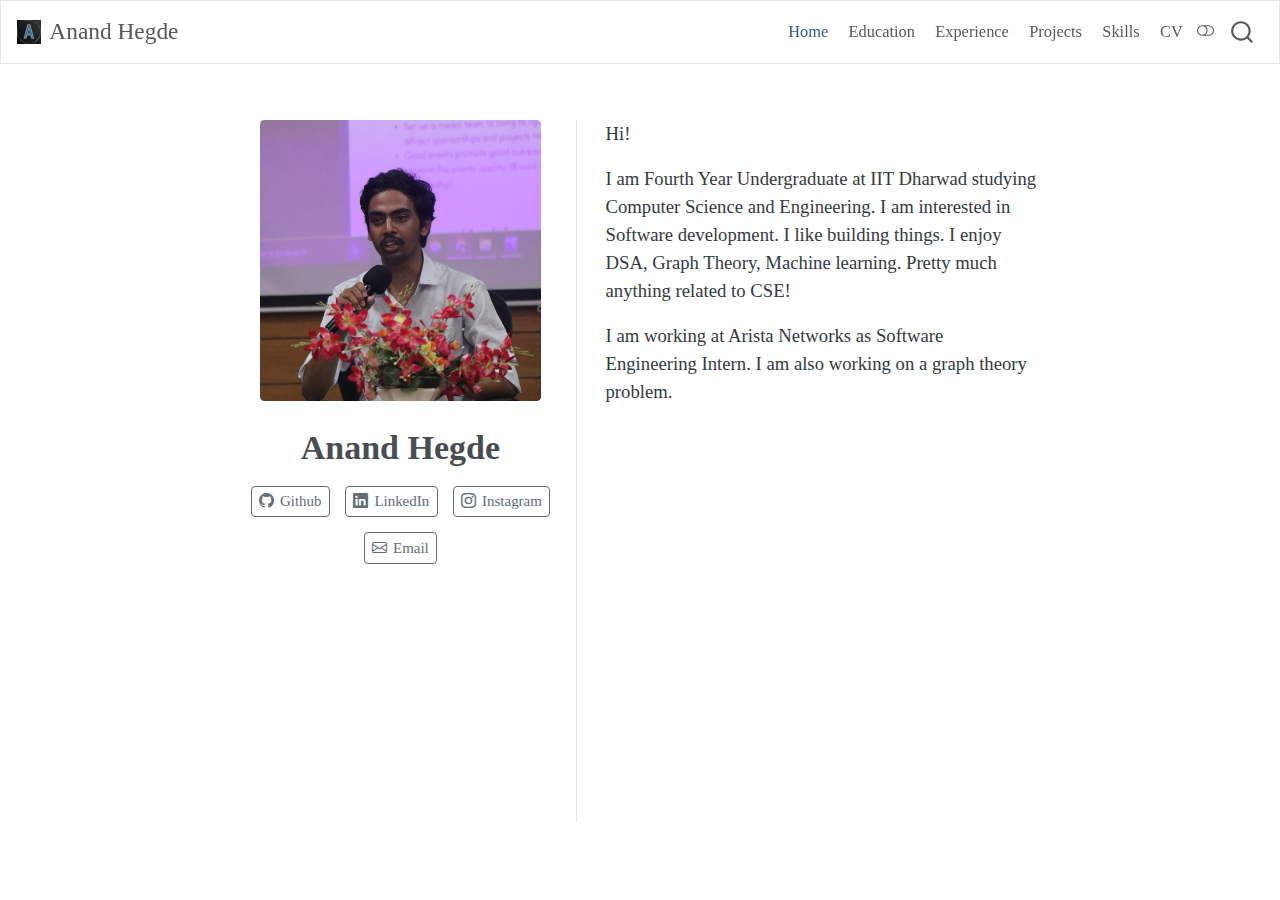
<file: index.html>
<!DOCTYPE html>
<html xmlns="http://www.w3.org/1999/xhtml" lang="en" xml:lang="en"><head>

<meta charset="utf-8">
<meta name="generator" content="quarto-1.3.450">

<meta name="viewport" content="width=device-width, initial-scale=1.0, user-scalable=yes">


<title>Anand Hegde</title>
<style>
code{white-space: pre-wrap;}
span.smallcaps{font-variant: small-caps;}
div.columns{display: flex; gap: min(4vw, 1.5em);}
div.column{flex: auto; overflow-x: auto;}
div.hanging-indent{margin-left: 1.5em; text-indent: -1.5em;}
ul.task-list{list-style: none;}
ul.task-list li input[type="checkbox"] {
  width: 0.8em;
  margin: 0 0.8em 0.2em -1em; /* quarto-specific, see https://github.com/quarto-dev/quarto-cli/issues/4556 */ 
  vertical-align: middle;
}
</style>


<script src="site_libs/quarto-nav/quarto-nav.js"></script>
<script src="site_libs/quarto-nav/headroom.min.js"></script>
<script src="site_libs/clipboard/clipboard.min.js"></script>
<script src="site_libs/quarto-search/autocomplete.umd.js"></script>
<script src="site_libs/quarto-search/fuse.min.js"></script>
<script src="site_libs/quarto-search/quarto-search.js"></script>
<meta name="quarto:offset" content="./">
<link href="./images/A-logo.png" rel="icon" type="image/png">
<script src="site_libs/quarto-html/quarto.js"></script>
<script src="site_libs/quarto-html/popper.min.js"></script>
<script src="site_libs/quarto-html/tippy.umd.min.js"></script>
<link href="site_libs/quarto-html/tippy.css" rel="stylesheet">
<link href="site_libs/quarto-html/quarto-syntax-highlighting.css" rel="stylesheet" class="quarto-color-scheme" id="quarto-text-highlighting-styles">
<link href="site_libs/quarto-html/quarto-syntax-highlighting-dark.css" rel="prefetch" class="quarto-color-scheme quarto-color-alternate" id="quarto-text-highlighting-styles">
<script src="site_libs/bootstrap/bootstrap.min.js"></script>
<link href="site_libs/bootstrap/bootstrap-icons.css" rel="stylesheet">
<link href="site_libs/bootstrap/bootstrap.min.css" rel="stylesheet" class="quarto-color-scheme" id="quarto-bootstrap" data-mode="light">
<link href="site_libs/bootstrap/bootstrap-dark.min.css" rel="prefetch" class="quarto-color-scheme quarto-color-alternate" id="quarto-bootstrap" data-mode="dark">
<script id="quarto-search-options" type="application/json">{
  "location": "navbar",
  "copy-button": false,
  "collapse-after": 3,
  "panel-placement": "end",
  "type": "overlay",
  "limit": 20,
  "language": {
    "search-no-results-text": "No results",
    "search-matching-documents-text": "matching documents",
    "search-copy-link-title": "Copy link to search",
    "search-hide-matches-text": "Hide additional matches",
    "search-more-match-text": "more match in this document",
    "search-more-matches-text": "more matches in this document",
    "search-clear-button-title": "Clear",
    "search-detached-cancel-button-title": "Cancel",
    "search-submit-button-title": "Submit",
    "search-label": "Search"
  }
}</script>


</head>

<body class="nav-fixed fullcontent">

<div id="quarto-search-results"></div>
  <header id="quarto-header" class="headroom fixed-top">
    <nav class="navbar navbar-expand-lg navbar-dark ">
      <div class="navbar-container container-fluid">
      <div class="navbar-brand-container">
    <a href="./index.html" class="navbar-brand navbar-brand-logo">
    <img src="./images/A-logo.png" alt="" class="navbar-logo">
    </a>
    <a class="navbar-brand" href="./index.html">
    <span class="navbar-title">Anand Hegde</span>
    </a>
  </div>
            <div id="quarto-search" class="" title="Search"></div>
          <button class="navbar-toggler" type="button" data-bs-toggle="collapse" data-bs-target="#navbarCollapse" aria-controls="navbarCollapse" aria-expanded="false" aria-label="Toggle navigation" onclick="if (window.quartoToggleHeadroom) { window.quartoToggleHeadroom(); }">
  <span class="navbar-toggler-icon"></span>
</button>
          <div class="collapse navbar-collapse" id="navbarCollapse">
            <ul class="navbar-nav navbar-nav-scroll ms-auto">
  <li class="nav-item">
    <a class="nav-link active" href="./index.html" rel="" target="" aria-current="page">
 <span class="menu-text">Home</span></a>
  </li>  
  <li class="nav-item">
    <a class="nav-link" href="./education.html" rel="" target="">
 <span class="menu-text">Education</span></a>
  </li>  
  <li class="nav-item">
    <a class="nav-link" href="./experience.html" rel="" target="">
 <span class="menu-text">Experience</span></a>
  </li>  
  <li class="nav-item">
    <a class="nav-link" href="./projects.html" rel="" target="">
 <span class="menu-text">Projects</span></a>
  </li>  
  <li class="nav-item">
    <a class="nav-link" href="./skills.html" rel="" target="">
 <span class="menu-text">Skills</span></a>
  </li>  
  <li class="nav-item">
    <a class="nav-link" href="./files/CV_Anand_Hegde_IIT_Dharwad.pdf" rel="" target="">
 <span class="menu-text">CV</span></a>
  </li>  
</ul>
            <div class="quarto-navbar-tools">
  <a href="" class="quarto-color-scheme-toggle quarto-navigation-tool  px-1" onclick="window.quartoToggleColorScheme(); return false;" title="Toggle dark mode"><i class="bi"></i></a>
</div>
          </div> <!-- /navcollapse -->
      </div> <!-- /container-fluid -->
    </nav>
</header>
<!-- content -->
<div id="quarto-content" class="quarto-container page-columns page-rows-contents page-layout-article page-navbar">
<!-- sidebar -->
<!-- margin-sidebar -->
    
<!-- main -->
<div class="quarto-about-trestles">
  <div class="about-entity">
    <img src="images/anand.jpeg" class="about-image
  rounded " style="width: 15em;">
<header id="title-block-header" class="quarto-title-block default">
<div class="quarto-title">
<h1 class="title">Anand Hegde</h1>
</div>
<div class="quarto-title-meta">
  </div>
</header>
    <div class="about-links">
  <a href="https://github.com/AnandShegde" class="about-link" rel="" target="">
    <i class="bi bi-github"></i>
     <span class="about-link-text">Github</span>
  </a>
  <a href="https://www.linkedin.com/in/anand-hegde-14936a1a5/" class="about-link" rel="" target="">
    <i class="bi bi-linkedin"></i>
     <span class="about-link-text">LinkedIn</span>
  </a>
  <a href="https://www.instagram.com/hegde__anand/" class="about-link" rel="" target="">
    <i class="bi bi-instagram"></i>
     <span class="about-link-text">Instagram</span>
  </a>
  <a href="mailto:anandishegde@gmail.com" class="about-link" rel="" target="">
    <i class="bi bi-envelope"></i>
     <span class="about-link-text">Email</span>
  </a>
</div>
  </div>
  <div class="about-contents"><main class="content" id="quarto-document-content">
<p>Hi!</p>
<p>I am Fourth Year Undergraduate at IIT Dharwad studying Computer Science and Engineering. I am interested in Software development. I like building things. I enjoy DSA, Graph Theory, Machine learning. Pretty much anything related to CSE!</p>
<p>I am working at Arista Networks as Software Engineering Intern. I am also working on a graph theory problem.</p>


</main></div>
</div>
 <!-- /main -->
<script id="quarto-html-after-body" type="application/javascript">
window.document.addEventListener("DOMContentLoaded", function (event) {
  const toggleBodyColorMode = (bsSheetEl) => {
    const mode = bsSheetEl.getAttribute("data-mode");
    const bodyEl = window.document.querySelector("body");
    if (mode === "dark") {
      bodyEl.classList.add("quarto-dark");
      bodyEl.classList.remove("quarto-light");
    } else {
      bodyEl.classList.add("quarto-light");
      bodyEl.classList.remove("quarto-dark");
    }
  }
  const toggleBodyColorPrimary = () => {
    const bsSheetEl = window.document.querySelector("link#quarto-bootstrap");
    if (bsSheetEl) {
      toggleBodyColorMode(bsSheetEl);
    }
  }
  toggleBodyColorPrimary();  
  const disableStylesheet = (stylesheets) => {
    for (let i=0; i < stylesheets.length; i++) {
      const stylesheet = stylesheets[i];
      stylesheet.rel = 'prefetch';
    }
  }
  const enableStylesheet = (stylesheets) => {
    for (let i=0; i < stylesheets.length; i++) {
      const stylesheet = stylesheets[i];
      stylesheet.rel = 'stylesheet';
    }
  }
  const manageTransitions = (selector, allowTransitions) => {
    const els = window.document.querySelectorAll(selector);
    for (let i=0; i < els.length; i++) {
      const el = els[i];
      if (allowTransitions) {
        el.classList.remove('notransition');
      } else {
        el.classList.add('notransition');
      }
    }
  }
  const toggleColorMode = (alternate) => {
    // Switch the stylesheets
    const alternateStylesheets = window.document.querySelectorAll('link.quarto-color-scheme.quarto-color-alternate');
    manageTransitions('#quarto-margin-sidebar .nav-link', false);
    if (alternate) {
      enableStylesheet(alternateStylesheets);
      for (const sheetNode of alternateStylesheets) {
        if (sheetNode.id === "quarto-bootstrap") {
          toggleBodyColorMode(sheetNode);
        }
      }
    } else {
      disableStylesheet(alternateStylesheets);
      toggleBodyColorPrimary();
    }
    manageTransitions('#quarto-margin-sidebar .nav-link', true);
    // Switch the toggles
    const toggles = window.document.querySelectorAll('.quarto-color-scheme-toggle');
    for (let i=0; i < toggles.length; i++) {
      const toggle = toggles[i];
      if (toggle) {
        if (alternate) {
          toggle.classList.add("alternate");     
        } else {
          toggle.classList.remove("alternate");
        }
      }
    }
    // Hack to workaround the fact that safari doesn't
    // properly recolor the scrollbar when toggling (#1455)
    if (navigator.userAgent.indexOf('Safari') > 0 && navigator.userAgent.indexOf('Chrome') == -1) {
      manageTransitions("body", false);
      window.scrollTo(0, 1);
      setTimeout(() => {
        window.scrollTo(0, 0);
        manageTransitions("body", true);
      }, 40);  
    }
  }
  const isFileUrl = () => { 
    return window.location.protocol === 'file:';
  }
  const hasAlternateSentinel = () => {  
    let styleSentinel = getColorSchemeSentinel();
    if (styleSentinel !== null) {
      return styleSentinel === "alternate";
    } else {
      return false;
    }
  }
  const setStyleSentinel = (alternate) => {
    const value = alternate ? "alternate" : "default";
    if (!isFileUrl()) {
      window.localStorage.setItem("quarto-color-scheme", value);
    } else {
      localAlternateSentinel = value;
    }
  }
  const getColorSchemeSentinel = () => {
    if (!isFileUrl()) {
      const storageValue = window.localStorage.getItem("quarto-color-scheme");
      return storageValue != null ? storageValue : localAlternateSentinel;
    } else {
      return localAlternateSentinel;
    }
  }
  let localAlternateSentinel = 'default';
  // Dark / light mode switch
  window.quartoToggleColorScheme = () => {
    // Read the current dark / light value 
    let toAlternate = !hasAlternateSentinel();
    toggleColorMode(toAlternate);
    setStyleSentinel(toAlternate);
  };
  // Ensure there is a toggle, if there isn't float one in the top right
  if (window.document.querySelector('.quarto-color-scheme-toggle') === null) {
    const a = window.document.createElement('a');
    a.classList.add('top-right');
    a.classList.add('quarto-color-scheme-toggle');
    a.href = "";
    a.onclick = function() { try { window.quartoToggleColorScheme(); } catch {} return false; };
    const i = window.document.createElement("i");
    i.classList.add('bi');
    a.appendChild(i);
    window.document.body.appendChild(a);
  }
  // Switch to dark mode if need be
  if (hasAlternateSentinel()) {
    toggleColorMode(true);
  } else {
    toggleColorMode(false);
  }
  const isCodeAnnotation = (el) => {
    for (const clz of el.classList) {
      if (clz.startsWith('code-annotation-')) {                     
        return true;
      }
    }
    return false;
  }
  const clipboard = new window.ClipboardJS('.code-copy-button', {
    text: function(trigger) {
      const codeEl = trigger.previousElementSibling.cloneNode(true);
      for (const childEl of codeEl.children) {
        if (isCodeAnnotation(childEl)) {
          childEl.remove();
        }
      }
      return codeEl.innerText;
    }
  });
  clipboard.on('success', function(e) {
    // button target
    const button = e.trigger;
    // don't keep focus
    button.blur();
    // flash "checked"
    button.classList.add('code-copy-button-checked');
    var currentTitle = button.getAttribute("title");
    button.setAttribute("title", "Copied!");
    let tooltip;
    if (window.bootstrap) {
      button.setAttribute("data-bs-toggle", "tooltip");
      button.setAttribute("data-bs-placement", "left");
      button.setAttribute("data-bs-title", "Copied!");
      tooltip = new bootstrap.Tooltip(button, 
        { trigger: "manual", 
          customClass: "code-copy-button-tooltip",
          offset: [0, -8]});
      tooltip.show();    
    }
    setTimeout(function() {
      if (tooltip) {
        tooltip.hide();
        button.removeAttribute("data-bs-title");
        button.removeAttribute("data-bs-toggle");
        button.removeAttribute("data-bs-placement");
      }
      button.setAttribute("title", currentTitle);
      button.classList.remove('code-copy-button-checked');
    }, 1000);
    // clear code selection
    e.clearSelection();
  });
  function tippyHover(el, contentFn) {
    const config = {
      allowHTML: true,
      content: contentFn,
      maxWidth: 500,
      delay: 100,
      arrow: false,
      appendTo: function(el) {
          return el.parentElement;
      },
      interactive: true,
      interactiveBorder: 10,
      theme: 'quarto',
      placement: 'bottom-start'
    };
    window.tippy(el, config); 
  }
  const noterefs = window.document.querySelectorAll('a[role="doc-noteref"]');
  for (var i=0; i<noterefs.length; i++) {
    const ref = noterefs[i];
    tippyHover(ref, function() {
      // use id or data attribute instead here
      let href = ref.getAttribute('data-footnote-href') || ref.getAttribute('href');
      try { href = new URL(href).hash; } catch {}
      const id = href.replace(/^#\/?/, "");
      const note = window.document.getElementById(id);
      return note.innerHTML;
    });
  }
      let selectedAnnoteEl;
      const selectorForAnnotation = ( cell, annotation) => {
        let cellAttr = 'data-code-cell="' + cell + '"';
        let lineAttr = 'data-code-annotation="' +  annotation + '"';
        const selector = 'span[' + cellAttr + '][' + lineAttr + ']';
        return selector;
      }
      const selectCodeLines = (annoteEl) => {
        const doc = window.document;
        const targetCell = annoteEl.getAttribute("data-target-cell");
        const targetAnnotation = annoteEl.getAttribute("data-target-annotation");
        const annoteSpan = window.document.querySelector(selectorForAnnotation(targetCell, targetAnnotation));
        const lines = annoteSpan.getAttribute("data-code-lines").split(",");
        const lineIds = lines.map((line) => {
          return targetCell + "-" + line;
        })
        let top = null;
        let height = null;
        let parent = null;
        if (lineIds.length > 0) {
            //compute the position of the single el (top and bottom and make a div)
            const el = window.document.getElementById(lineIds[0]);
            top = el.offsetTop;
            height = el.offsetHeight;
            parent = el.parentElement.parentElement;
          if (lineIds.length > 1) {
            const lastEl = window.document.getElementById(lineIds[lineIds.length - 1]);
            const bottom = lastEl.offsetTop + lastEl.offsetHeight;
            height = bottom - top;
          }
          if (top !== null && height !== null && parent !== null) {
            // cook up a div (if necessary) and position it 
            let div = window.document.getElementById("code-annotation-line-highlight");
            if (div === null) {
              div = window.document.createElement("div");
              div.setAttribute("id", "code-annotation-line-highlight");
              div.style.position = 'absolute';
              parent.appendChild(div);
            }
            div.style.top = top - 2 + "px";
            div.style.height = height + 4 + "px";
            let gutterDiv = window.document.getElementById("code-annotation-line-highlight-gutter");
            if (gutterDiv === null) {
              gutterDiv = window.document.createElement("div");
              gutterDiv.setAttribute("id", "code-annotation-line-highlight-gutter");
              gutterDiv.style.position = 'absolute';
              const codeCell = window.document.getElementById(targetCell);
              const gutter = codeCell.querySelector('.code-annotation-gutter');
              gutter.appendChild(gutterDiv);
            }
            gutterDiv.style.top = top - 2 + "px";
            gutterDiv.style.height = height + 4 + "px";
          }
          selectedAnnoteEl = annoteEl;
        }
      };
      const unselectCodeLines = () => {
        const elementsIds = ["code-annotation-line-highlight", "code-annotation-line-highlight-gutter"];
        elementsIds.forEach((elId) => {
          const div = window.document.getElementById(elId);
          if (div) {
            div.remove();
          }
        });
        selectedAnnoteEl = undefined;
      };
      // Attach click handler to the DT
      const annoteDls = window.document.querySelectorAll('dt[data-target-cell]');
      for (const annoteDlNode of annoteDls) {
        annoteDlNode.addEventListener('click', (event) => {
          const clickedEl = event.target;
          if (clickedEl !== selectedAnnoteEl) {
            unselectCodeLines();
            const activeEl = window.document.querySelector('dt[data-target-cell].code-annotation-active');
            if (activeEl) {
              activeEl.classList.remove('code-annotation-active');
            }
            selectCodeLines(clickedEl);
            clickedEl.classList.add('code-annotation-active');
          } else {
            // Unselect the line
            unselectCodeLines();
            clickedEl.classList.remove('code-annotation-active');
          }
        });
      }
  const findCites = (el) => {
    const parentEl = el.parentElement;
    if (parentEl) {
      const cites = parentEl.dataset.cites;
      if (cites) {
        return {
          el,
          cites: cites.split(' ')
        };
      } else {
        return findCites(el.parentElement)
      }
    } else {
      return undefined;
    }
  };
  var bibliorefs = window.document.querySelectorAll('a[role="doc-biblioref"]');
  for (var i=0; i<bibliorefs.length; i++) {
    const ref = bibliorefs[i];
    const citeInfo = findCites(ref);
    if (citeInfo) {
      tippyHover(citeInfo.el, function() {
        var popup = window.document.createElement('div');
        citeInfo.cites.forEach(function(cite) {
          var citeDiv = window.document.createElement('div');
          citeDiv.classList.add('hanging-indent');
          citeDiv.classList.add('csl-entry');
          var biblioDiv = window.document.getElementById('ref-' + cite);
          if (biblioDiv) {
            citeDiv.innerHTML = biblioDiv.innerHTML;
          }
          popup.appendChild(citeDiv);
        });
        return popup.innerHTML;
      });
    }
  }
});
</script>
</div> <!-- /content -->



</body></html>
</file>
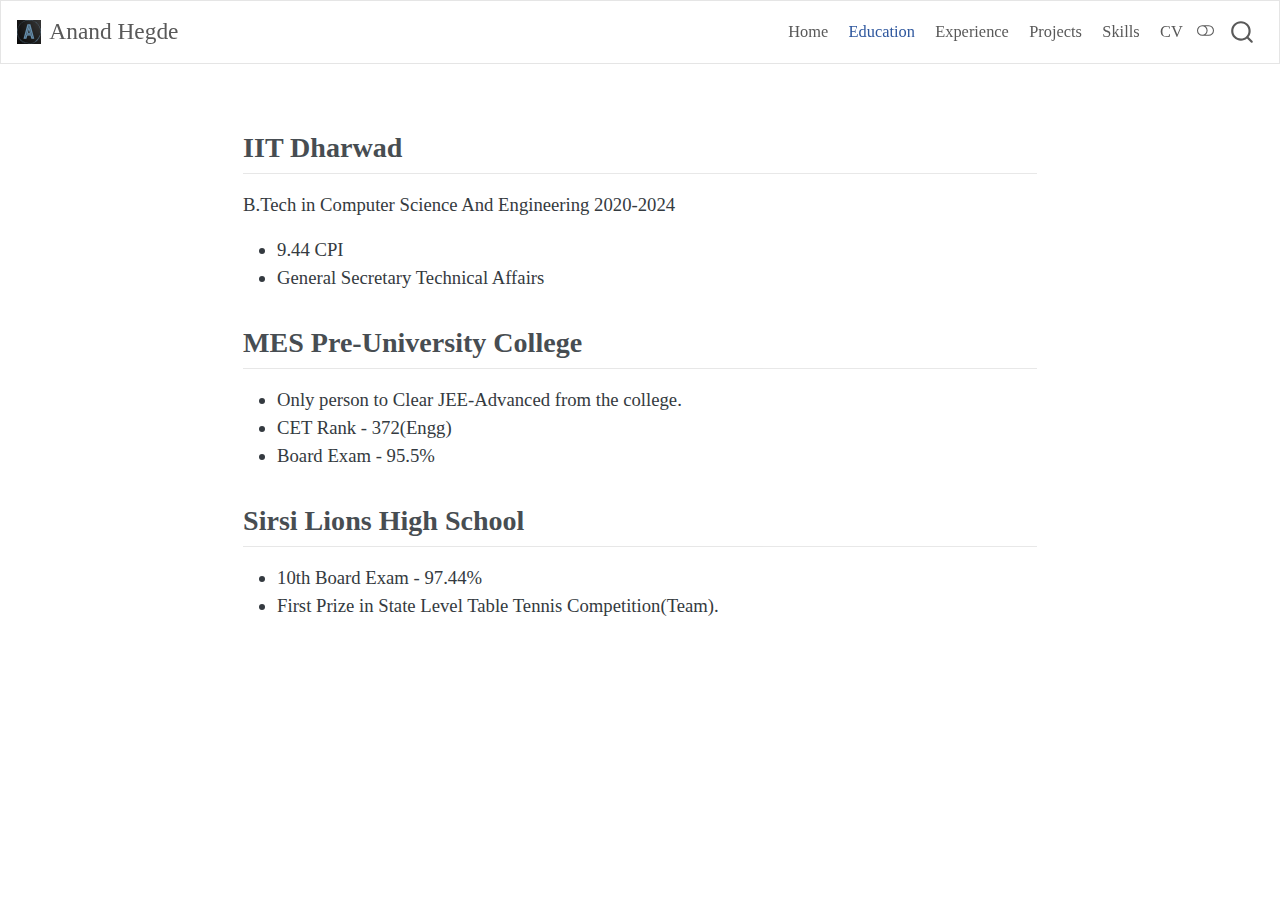
<file: education.html>
<!DOCTYPE html>
<html xmlns="http://www.w3.org/1999/xhtml" lang="en" xml:lang="en"><head>

<meta charset="utf-8">
<meta name="generator" content="quarto-1.3.450">

<meta name="viewport" content="width=device-width, initial-scale=1.0, user-scalable=yes">


<title>Anand Hegde – education</title>
<style>
code{white-space: pre-wrap;}
span.smallcaps{font-variant: small-caps;}
div.columns{display: flex; gap: min(4vw, 1.5em);}
div.column{flex: auto; overflow-x: auto;}
div.hanging-indent{margin-left: 1.5em; text-indent: -1.5em;}
ul.task-list{list-style: none;}
ul.task-list li input[type="checkbox"] {
  width: 0.8em;
  margin: 0 0.8em 0.2em -1em; /* quarto-specific, see https://github.com/quarto-dev/quarto-cli/issues/4556 */ 
  vertical-align: middle;
}
</style>


<script src="site_libs/quarto-nav/quarto-nav.js"></script>
<script src="site_libs/quarto-nav/headroom.min.js"></script>
<script src="site_libs/clipboard/clipboard.min.js"></script>
<script src="site_libs/quarto-search/autocomplete.umd.js"></script>
<script src="site_libs/quarto-search/fuse.min.js"></script>
<script src="site_libs/quarto-search/quarto-search.js"></script>
<meta name="quarto:offset" content="./">
<link href="./images/A-logo.png" rel="icon" type="image/png">
<script src="site_libs/quarto-html/quarto.js"></script>
<script src="site_libs/quarto-html/popper.min.js"></script>
<script src="site_libs/quarto-html/tippy.umd.min.js"></script>
<script src="site_libs/quarto-html/anchor.min.js"></script>
<link href="site_libs/quarto-html/tippy.css" rel="stylesheet">
<link href="site_libs/quarto-html/quarto-syntax-highlighting.css" rel="stylesheet" class="quarto-color-scheme" id="quarto-text-highlighting-styles">
<link href="site_libs/quarto-html/quarto-syntax-highlighting-dark.css" rel="prefetch" class="quarto-color-scheme quarto-color-alternate" id="quarto-text-highlighting-styles">
<script src="site_libs/bootstrap/bootstrap.min.js"></script>
<link href="site_libs/bootstrap/bootstrap-icons.css" rel="stylesheet">
<link href="site_libs/bootstrap/bootstrap.min.css" rel="stylesheet" class="quarto-color-scheme" id="quarto-bootstrap" data-mode="light">
<link href="site_libs/bootstrap/bootstrap-dark.min.css" rel="prefetch" class="quarto-color-scheme quarto-color-alternate" id="quarto-bootstrap" data-mode="dark">
<script id="quarto-search-options" type="application/json">{
  "location": "navbar",
  "copy-button": false,
  "collapse-after": 3,
  "panel-placement": "end",
  "type": "overlay",
  "limit": 20,
  "language": {
    "search-no-results-text": "No results",
    "search-matching-documents-text": "matching documents",
    "search-copy-link-title": "Copy link to search",
    "search-hide-matches-text": "Hide additional matches",
    "search-more-match-text": "more match in this document",
    "search-more-matches-text": "more matches in this document",
    "search-clear-button-title": "Clear",
    "search-detached-cancel-button-title": "Cancel",
    "search-submit-button-title": "Submit",
    "search-label": "Search"
  }
}</script>


</head>

<body class="nav-fixed fullcontent">

<div id="quarto-search-results"></div>
  <header id="quarto-header" class="headroom fixed-top">
    <nav class="navbar navbar-expand-lg navbar-dark ">
      <div class="navbar-container container-fluid">
      <div class="navbar-brand-container">
    <a href="./index.html" class="navbar-brand navbar-brand-logo">
    <img src="./images/A-logo.png" alt="" class="navbar-logo">
    </a>
    <a class="navbar-brand" href="./index.html">
    <span class="navbar-title">Anand Hegde</span>
    </a>
  </div>
            <div id="quarto-search" class="" title="Search"></div>
          <button class="navbar-toggler" type="button" data-bs-toggle="collapse" data-bs-target="#navbarCollapse" aria-controls="navbarCollapse" aria-expanded="false" aria-label="Toggle navigation" onclick="if (window.quartoToggleHeadroom) { window.quartoToggleHeadroom(); }">
  <span class="navbar-toggler-icon"></span>
</button>
          <div class="collapse navbar-collapse" id="navbarCollapse">
            <ul class="navbar-nav navbar-nav-scroll ms-auto">
  <li class="nav-item">
    <a class="nav-link" href="./index.html" rel="" target="">
 <span class="menu-text">Home</span></a>
  </li>  
  <li class="nav-item">
    <a class="nav-link active" href="./education.html" rel="" target="" aria-current="page">
 <span class="menu-text">Education</span></a>
  </li>  
  <li class="nav-item">
    <a class="nav-link" href="./experience.html" rel="" target="">
 <span class="menu-text">Experience</span></a>
  </li>  
  <li class="nav-item">
    <a class="nav-link" href="./projects.html" rel="" target="">
 <span class="menu-text">Projects</span></a>
  </li>  
  <li class="nav-item">
    <a class="nav-link" href="./skills.html" rel="" target="">
 <span class="menu-text">Skills</span></a>
  </li>  
  <li class="nav-item">
    <a class="nav-link" href="./files/CV_Anand_Hegde_IIT_Dharwad.pdf" rel="" target="">
 <span class="menu-text">CV</span></a>
  </li>  
</ul>
            <div class="quarto-navbar-tools">
  <a href="" class="quarto-color-scheme-toggle quarto-navigation-tool  px-1" onclick="window.quartoToggleColorScheme(); return false;" title="Toggle dark mode"><i class="bi"></i></a>
</div>
          </div> <!-- /navcollapse -->
      </div> <!-- /container-fluid -->
    </nav>
</header>
<!-- content -->
<div id="quarto-content" class="quarto-container page-columns page-rows-contents page-layout-article page-navbar">
<!-- sidebar -->
<!-- margin-sidebar -->
    
<!-- main -->
<main class="content" id="quarto-document-content">



<section id="iit-dharwad" class="level2">
<h2 class="anchored" data-anchor-id="iit-dharwad">IIT Dharwad</h2>
<p>B.Tech in Computer Science And Engineering 2020-2024</p>
<ul>
<li>9.44 CPI</li>
<li>General Secretary Technical Affairs</li>
</ul>
</section>
<section id="mes-pre-university-college" class="level2">
<h2 class="anchored" data-anchor-id="mes-pre-university-college">MES Pre-University College</h2>
<ul>
<li>Only person to Clear JEE-Advanced from the college.</li>
<li>CET Rank - 372(Engg)</li>
<li>Board Exam - 95.5%</li>
</ul>
</section>
<section id="sirsi-lions-high-school" class="level2">
<h2 class="anchored" data-anchor-id="sirsi-lions-high-school">Sirsi Lions High School</h2>
<ul>
<li>10th Board Exam - 97.44%</li>
<li>First Prize in State Level Table Tennis Competition(Team).</li>
</ul>


</section>

</main> <!-- /main -->
<script id="quarto-html-after-body" type="application/javascript">
window.document.addEventListener("DOMContentLoaded", function (event) {
  const toggleBodyColorMode = (bsSheetEl) => {
    const mode = bsSheetEl.getAttribute("data-mode");
    const bodyEl = window.document.querySelector("body");
    if (mode === "dark") {
      bodyEl.classList.add("quarto-dark");
      bodyEl.classList.remove("quarto-light");
    } else {
      bodyEl.classList.add("quarto-light");
      bodyEl.classList.remove("quarto-dark");
    }
  }
  const toggleBodyColorPrimary = () => {
    const bsSheetEl = window.document.querySelector("link#quarto-bootstrap");
    if (bsSheetEl) {
      toggleBodyColorMode(bsSheetEl);
    }
  }
  toggleBodyColorPrimary();  
  const disableStylesheet = (stylesheets) => {
    for (let i=0; i < stylesheets.length; i++) {
      const stylesheet = stylesheets[i];
      stylesheet.rel = 'prefetch';
    }
  }
  const enableStylesheet = (stylesheets) => {
    for (let i=0; i < stylesheets.length; i++) {
      const stylesheet = stylesheets[i];
      stylesheet.rel = 'stylesheet';
    }
  }
  const manageTransitions = (selector, allowTransitions) => {
    const els = window.document.querySelectorAll(selector);
    for (let i=0; i < els.length; i++) {
      const el = els[i];
      if (allowTransitions) {
        el.classList.remove('notransition');
      } else {
        el.classList.add('notransition');
      }
    }
  }
  const toggleColorMode = (alternate) => {
    // Switch the stylesheets
    const alternateStylesheets = window.document.querySelectorAll('link.quarto-color-scheme.quarto-color-alternate');
    manageTransitions('#quarto-margin-sidebar .nav-link', false);
    if (alternate) {
      enableStylesheet(alternateStylesheets);
      for (const sheetNode of alternateStylesheets) {
        if (sheetNode.id === "quarto-bootstrap") {
          toggleBodyColorMode(sheetNode);
        }
      }
    } else {
      disableStylesheet(alternateStylesheets);
      toggleBodyColorPrimary();
    }
    manageTransitions('#quarto-margin-sidebar .nav-link', true);
    // Switch the toggles
    const toggles = window.document.querySelectorAll('.quarto-color-scheme-toggle');
    for (let i=0; i < toggles.length; i++) {
      const toggle = toggles[i];
      if (toggle) {
        if (alternate) {
          toggle.classList.add("alternate");     
        } else {
          toggle.classList.remove("alternate");
        }
      }
    }
    // Hack to workaround the fact that safari doesn't
    // properly recolor the scrollbar when toggling (#1455)
    if (navigator.userAgent.indexOf('Safari') > 0 && navigator.userAgent.indexOf('Chrome') == -1) {
      manageTransitions("body", false);
      window.scrollTo(0, 1);
      setTimeout(() => {
        window.scrollTo(0, 0);
        manageTransitions("body", true);
      }, 40);  
    }
  }
  const isFileUrl = () => { 
    return window.location.protocol === 'file:';
  }
  const hasAlternateSentinel = () => {  
    let styleSentinel = getColorSchemeSentinel();
    if (styleSentinel !== null) {
      return styleSentinel === "alternate";
    } else {
      return false;
    }
  }
  const setStyleSentinel = (alternate) => {
    const value = alternate ? "alternate" : "default";
    if (!isFileUrl()) {
      window.localStorage.setItem("quarto-color-scheme", value);
    } else {
      localAlternateSentinel = value;
    }
  }
  const getColorSchemeSentinel = () => {
    if (!isFileUrl()) {
      const storageValue = window.localStorage.getItem("quarto-color-scheme");
      return storageValue != null ? storageValue : localAlternateSentinel;
    } else {
      return localAlternateSentinel;
    }
  }
  let localAlternateSentinel = 'default';
  // Dark / light mode switch
  window.quartoToggleColorScheme = () => {
    // Read the current dark / light value 
    let toAlternate = !hasAlternateSentinel();
    toggleColorMode(toAlternate);
    setStyleSentinel(toAlternate);
  };
  // Ensure there is a toggle, if there isn't float one in the top right
  if (window.document.querySelector('.quarto-color-scheme-toggle') === null) {
    const a = window.document.createElement('a');
    a.classList.add('top-right');
    a.classList.add('quarto-color-scheme-toggle');
    a.href = "";
    a.onclick = function() { try { window.quartoToggleColorScheme(); } catch {} return false; };
    const i = window.document.createElement("i");
    i.classList.add('bi');
    a.appendChild(i);
    window.document.body.appendChild(a);
  }
  // Switch to dark mode if need be
  if (hasAlternateSentinel()) {
    toggleColorMode(true);
  } else {
    toggleColorMode(false);
  }
  const icon = "";
  const anchorJS = new window.AnchorJS();
  anchorJS.options = {
    placement: 'right',
    icon: icon
  };
  anchorJS.add('.anchored');
  const isCodeAnnotation = (el) => {
    for (const clz of el.classList) {
      if (clz.startsWith('code-annotation-')) {                     
        return true;
      }
    }
    return false;
  }
  const clipboard = new window.ClipboardJS('.code-copy-button', {
    text: function(trigger) {
      const codeEl = trigger.previousElementSibling.cloneNode(true);
      for (const childEl of codeEl.children) {
        if (isCodeAnnotation(childEl)) {
          childEl.remove();
        }
      }
      return codeEl.innerText;
    }
  });
  clipboard.on('success', function(e) {
    // button target
    const button = e.trigger;
    // don't keep focus
    button.blur();
    // flash "checked"
    button.classList.add('code-copy-button-checked');
    var currentTitle = button.getAttribute("title");
    button.setAttribute("title", "Copied!");
    let tooltip;
    if (window.bootstrap) {
      button.setAttribute("data-bs-toggle", "tooltip");
      button.setAttribute("data-bs-placement", "left");
      button.setAttribute("data-bs-title", "Copied!");
      tooltip = new bootstrap.Tooltip(button, 
        { trigger: "manual", 
          customClass: "code-copy-button-tooltip",
          offset: [0, -8]});
      tooltip.show();    
    }
    setTimeout(function() {
      if (tooltip) {
        tooltip.hide();
        button.removeAttribute("data-bs-title");
        button.removeAttribute("data-bs-toggle");
        button.removeAttribute("data-bs-placement");
      }
      button.setAttribute("title", currentTitle);
      button.classList.remove('code-copy-button-checked');
    }, 1000);
    // clear code selection
    e.clearSelection();
  });
  function tippyHover(el, contentFn) {
    const config = {
      allowHTML: true,
      content: contentFn,
      maxWidth: 500,
      delay: 100,
      arrow: false,
      appendTo: function(el) {
          return el.parentElement;
      },
      interactive: true,
      interactiveBorder: 10,
      theme: 'quarto',
      placement: 'bottom-start'
    };
    window.tippy(el, config); 
  }
  const noterefs = window.document.querySelectorAll('a[role="doc-noteref"]');
  for (var i=0; i<noterefs.length; i++) {
    const ref = noterefs[i];
    tippyHover(ref, function() {
      // use id or data attribute instead here
      let href = ref.getAttribute('data-footnote-href') || ref.getAttribute('href');
      try { href = new URL(href).hash; } catch {}
      const id = href.replace(/^#\/?/, "");
      const note = window.document.getElementById(id);
      return note.innerHTML;
    });
  }
      let selectedAnnoteEl;
      const selectorForAnnotation = ( cell, annotation) => {
        let cellAttr = 'data-code-cell="' + cell + '"';
        let lineAttr = 'data-code-annotation="' +  annotation + '"';
        const selector = 'span[' + cellAttr + '][' + lineAttr + ']';
        return selector;
      }
      const selectCodeLines = (annoteEl) => {
        const doc = window.document;
        const targetCell = annoteEl.getAttribute("data-target-cell");
        const targetAnnotation = annoteEl.getAttribute("data-target-annotation");
        const annoteSpan = window.document.querySelector(selectorForAnnotation(targetCell, targetAnnotation));
        const lines = annoteSpan.getAttribute("data-code-lines").split(",");
        const lineIds = lines.map((line) => {
          return targetCell + "-" + line;
        })
        let top = null;
        let height = null;
        let parent = null;
        if (lineIds.length > 0) {
            //compute the position of the single el (top and bottom and make a div)
            const el = window.document.getElementById(lineIds[0]);
            top = el.offsetTop;
            height = el.offsetHeight;
            parent = el.parentElement.parentElement;
          if (lineIds.length > 1) {
            const lastEl = window.document.getElementById(lineIds[lineIds.length - 1]);
            const bottom = lastEl.offsetTop + lastEl.offsetHeight;
            height = bottom - top;
          }
          if (top !== null && height !== null && parent !== null) {
            // cook up a div (if necessary) and position it 
            let div = window.document.getElementById("code-annotation-line-highlight");
            if (div === null) {
              div = window.document.createElement("div");
              div.setAttribute("id", "code-annotation-line-highlight");
              div.style.position = 'absolute';
              parent.appendChild(div);
            }
            div.style.top = top - 2 + "px";
            div.style.height = height + 4 + "px";
            let gutterDiv = window.document.getElementById("code-annotation-line-highlight-gutter");
            if (gutterDiv === null) {
              gutterDiv = window.document.createElement("div");
              gutterDiv.setAttribute("id", "code-annotation-line-highlight-gutter");
              gutterDiv.style.position = 'absolute';
              const codeCell = window.document.getElementById(targetCell);
              const gutter = codeCell.querySelector('.code-annotation-gutter');
              gutter.appendChild(gutterDiv);
            }
            gutterDiv.style.top = top - 2 + "px";
            gutterDiv.style.height = height + 4 + "px";
          }
          selectedAnnoteEl = annoteEl;
        }
      };
      const unselectCodeLines = () => {
        const elementsIds = ["code-annotation-line-highlight", "code-annotation-line-highlight-gutter"];
        elementsIds.forEach((elId) => {
          const div = window.document.getElementById(elId);
          if (div) {
            div.remove();
          }
        });
        selectedAnnoteEl = undefined;
      };
      // Attach click handler to the DT
      const annoteDls = window.document.querySelectorAll('dt[data-target-cell]');
      for (const annoteDlNode of annoteDls) {
        annoteDlNode.addEventListener('click', (event) => {
          const clickedEl = event.target;
          if (clickedEl !== selectedAnnoteEl) {
            unselectCodeLines();
            const activeEl = window.document.querySelector('dt[data-target-cell].code-annotation-active');
            if (activeEl) {
              activeEl.classList.remove('code-annotation-active');
            }
            selectCodeLines(clickedEl);
            clickedEl.classList.add('code-annotation-active');
          } else {
            // Unselect the line
            unselectCodeLines();
            clickedEl.classList.remove('code-annotation-active');
          }
        });
      }
  const findCites = (el) => {
    const parentEl = el.parentElement;
    if (parentEl) {
      const cites = parentEl.dataset.cites;
      if (cites) {
        return {
          el,
          cites: cites.split(' ')
        };
      } else {
        return findCites(el.parentElement)
      }
    } else {
      return undefined;
    }
  };
  var bibliorefs = window.document.querySelectorAll('a[role="doc-biblioref"]');
  for (var i=0; i<bibliorefs.length; i++) {
    const ref = bibliorefs[i];
    const citeInfo = findCites(ref);
    if (citeInfo) {
      tippyHover(citeInfo.el, function() {
        var popup = window.document.createElement('div');
        citeInfo.cites.forEach(function(cite) {
          var citeDiv = window.document.createElement('div');
          citeDiv.classList.add('hanging-indent');
          citeDiv.classList.add('csl-entry');
          var biblioDiv = window.document.getElementById('ref-' + cite);
          if (biblioDiv) {
            citeDiv.innerHTML = biblioDiv.innerHTML;
          }
          popup.appendChild(citeDiv);
        });
        return popup.innerHTML;
      });
    }
  }
});
</script>
</div> <!-- /content -->



</body></html>
</file>
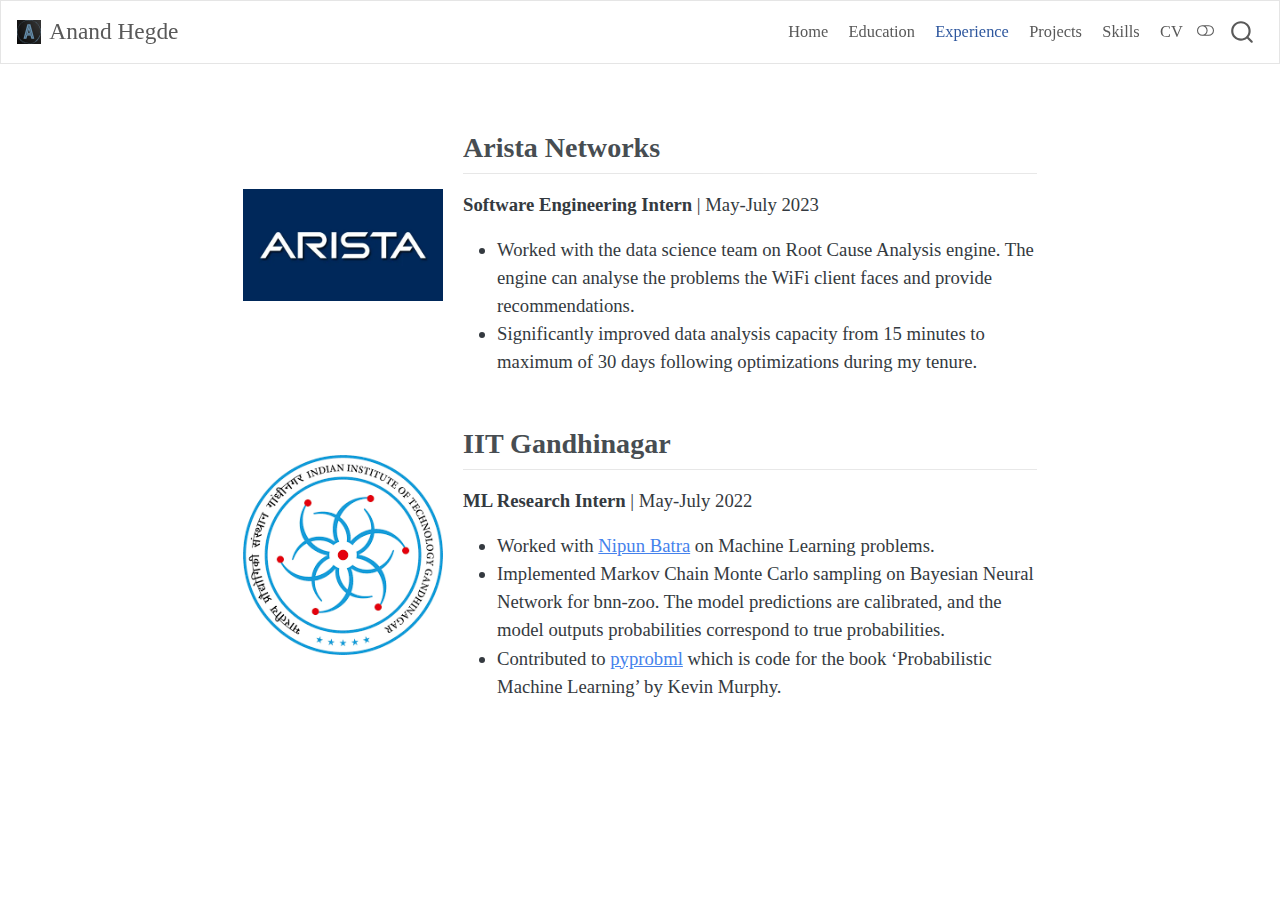
<file: experience.html>
<!DOCTYPE html>
<html xmlns="http://www.w3.org/1999/xhtml" lang="en" xml:lang="en"><head>

<meta charset="utf-8">
<meta name="generator" content="quarto-1.3.450">

<meta name="viewport" content="width=device-width, initial-scale=1.0, user-scalable=yes">


<title>Anand Hegde – experience</title>
<style>
code{white-space: pre-wrap;}
span.smallcaps{font-variant: small-caps;}
div.columns{display: flex; gap: min(4vw, 1.5em);}
div.column{flex: auto; overflow-x: auto;}
div.hanging-indent{margin-left: 1.5em; text-indent: -1.5em;}
ul.task-list{list-style: none;}
ul.task-list li input[type="checkbox"] {
  width: 0.8em;
  margin: 0 0.8em 0.2em -1em; /* quarto-specific, see https://github.com/quarto-dev/quarto-cli/issues/4556 */ 
  vertical-align: middle;
}
</style>


<script src="site_libs/quarto-nav/quarto-nav.js"></script>
<script src="site_libs/quarto-nav/headroom.min.js"></script>
<script src="site_libs/clipboard/clipboard.min.js"></script>
<script src="site_libs/quarto-search/autocomplete.umd.js"></script>
<script src="site_libs/quarto-search/fuse.min.js"></script>
<script src="site_libs/quarto-search/quarto-search.js"></script>
<meta name="quarto:offset" content="./">
<link href="./images/A-logo.png" rel="icon" type="image/png">
<script src="site_libs/quarto-html/quarto.js"></script>
<script src="site_libs/quarto-html/popper.min.js"></script>
<script src="site_libs/quarto-html/tippy.umd.min.js"></script>
<script src="site_libs/quarto-html/anchor.min.js"></script>
<link href="site_libs/quarto-html/tippy.css" rel="stylesheet">
<link href="site_libs/quarto-html/quarto-syntax-highlighting.css" rel="stylesheet" class="quarto-color-scheme" id="quarto-text-highlighting-styles">
<link href="site_libs/quarto-html/quarto-syntax-highlighting-dark.css" rel="prefetch" class="quarto-color-scheme quarto-color-alternate" id="quarto-text-highlighting-styles">
<script src="site_libs/bootstrap/bootstrap.min.js"></script>
<link href="site_libs/bootstrap/bootstrap-icons.css" rel="stylesheet">
<link href="site_libs/bootstrap/bootstrap.min.css" rel="stylesheet" class="quarto-color-scheme" id="quarto-bootstrap" data-mode="light">
<link href="site_libs/bootstrap/bootstrap-dark.min.css" rel="prefetch" class="quarto-color-scheme quarto-color-alternate" id="quarto-bootstrap" data-mode="dark">
<script id="quarto-search-options" type="application/json">{
  "location": "navbar",
  "copy-button": false,
  "collapse-after": 3,
  "panel-placement": "end",
  "type": "overlay",
  "limit": 20,
  "language": {
    "search-no-results-text": "No results",
    "search-matching-documents-text": "matching documents",
    "search-copy-link-title": "Copy link to search",
    "search-hide-matches-text": "Hide additional matches",
    "search-more-match-text": "more match in this document",
    "search-more-matches-text": "more matches in this document",
    "search-clear-button-title": "Clear",
    "search-detached-cancel-button-title": "Cancel",
    "search-submit-button-title": "Submit",
    "search-label": "Search"
  }
}</script>


</head>

<body class="nav-fixed fullcontent">

<div id="quarto-search-results"></div>
  <header id="quarto-header" class="headroom fixed-top">
    <nav class="navbar navbar-expand-lg navbar-dark ">
      <div class="navbar-container container-fluid">
      <div class="navbar-brand-container">
    <a href="./index.html" class="navbar-brand navbar-brand-logo">
    <img src="./images/A-logo.png" alt="" class="navbar-logo">
    </a>
    <a class="navbar-brand" href="./index.html">
    <span class="navbar-title">Anand Hegde</span>
    </a>
  </div>
            <div id="quarto-search" class="" title="Search"></div>
          <button class="navbar-toggler" type="button" data-bs-toggle="collapse" data-bs-target="#navbarCollapse" aria-controls="navbarCollapse" aria-expanded="false" aria-label="Toggle navigation" onclick="if (window.quartoToggleHeadroom) { window.quartoToggleHeadroom(); }">
  <span class="navbar-toggler-icon"></span>
</button>
          <div class="collapse navbar-collapse" id="navbarCollapse">
            <ul class="navbar-nav navbar-nav-scroll ms-auto">
  <li class="nav-item">
    <a class="nav-link" href="./index.html" rel="" target="">
 <span class="menu-text">Home</span></a>
  </li>  
  <li class="nav-item">
    <a class="nav-link" href="./education.html" rel="" target="">
 <span class="menu-text">Education</span></a>
  </li>  
  <li class="nav-item">
    <a class="nav-link active" href="./experience.html" rel="" target="" aria-current="page">
 <span class="menu-text">Experience</span></a>
  </li>  
  <li class="nav-item">
    <a class="nav-link" href="./projects.html" rel="" target="">
 <span class="menu-text">Projects</span></a>
  </li>  
  <li class="nav-item">
    <a class="nav-link" href="./skills.html" rel="" target="">
 <span class="menu-text">Skills</span></a>
  </li>  
  <li class="nav-item">
    <a class="nav-link" href="./files/CV_Anand_Hegde_IIT_Dharwad.pdf" rel="" target="">
 <span class="menu-text">CV</span></a>
  </li>  
</ul>
            <div class="quarto-navbar-tools">
  <a href="" class="quarto-color-scheme-toggle quarto-navigation-tool  px-1" onclick="window.quartoToggleColorScheme(); return false;" title="Toggle dark mode"><i class="bi"></i></a>
</div>
          </div> <!-- /navcollapse -->
      </div> <!-- /container-fluid -->
    </nav>
</header>
<!-- content -->
<div id="quarto-content" class="quarto-container page-columns page-rows-contents page-layout-article page-navbar">
<!-- sidebar -->
<!-- margin-sidebar -->
    
<!-- main -->
<main class="content" id="quarto-document-content">



<style>
  .image-and-details {
    display: flex;
    align-items: center;
  }

  .image-and-details img {
    max-width: 200px; /* Adjust the width as needed */
    margin-right: 20px; /* Add spacing between the image and details */
  }
  .details {
    padding: 10px; /* Add padding to create a gap between the image and details */
  }

  @media (max-width: 768px) {
    .image-and-details {
      flex-direction: column; /* Change to a column layout on small screens */
    }

    .image-and-details img {
      max-width: 100%; /* Make the image responsive */
      margin-right: 0; /* Remove margin for small screens */
    }
  }
</style>
<div class="image-and-details">

<img src="images/arista_logo.webp" class="img-fluid">
<div class="detials">
<h2 class="anchored">
Arista Networks
</h2>
<p>
<b>Software Engineering Intern</b> | May-July 2023
</p>
<ul>
<li>Worked with the data science team on Root Cause Analysis engine. The engine can analyse the problems the WiFi client faces and provide recommendations.</li>
<li>Significantly improved data analysis capacity from 15 minutes to maximum of 30 days following optimizations during my tenure.
</li></ul></div>

</div>
<div class="image-and-details">

<img src="images/iitgn_logo.png" class="img-fluid">
<div class="detials">
<h2 class="anchored">
IIT Gandhinagar
</h2>
<p>
<b>ML Research Intern</b> | May-July 2022
</p>
<ul>
<li>Worked with <a href="https://nipunbatra.github.io/">Nipun Batra</a> on Machine Learning problems.</li>
<li>Implemented Markov Chain Monte Carlo sampling on Bayesian Neural Network for bnn-zoo. The model predictions are calibrated, and the model outputs probabilities correspond to true probabilities.</li>
<li>Contributed to <a href="https://github.com/probml/pyprobml">pyprobml</a> which is code for the book ‘Probabilistic Machine Learning’ by Kevin Murphy.
</li></ul></div>

</div>



</main> <!-- /main -->
<script id="quarto-html-after-body" type="application/javascript">
window.document.addEventListener("DOMContentLoaded", function (event) {
  const toggleBodyColorMode = (bsSheetEl) => {
    const mode = bsSheetEl.getAttribute("data-mode");
    const bodyEl = window.document.querySelector("body");
    if (mode === "dark") {
      bodyEl.classList.add("quarto-dark");
      bodyEl.classList.remove("quarto-light");
    } else {
      bodyEl.classList.add("quarto-light");
      bodyEl.classList.remove("quarto-dark");
    }
  }
  const toggleBodyColorPrimary = () => {
    const bsSheetEl = window.document.querySelector("link#quarto-bootstrap");
    if (bsSheetEl) {
      toggleBodyColorMode(bsSheetEl);
    }
  }
  toggleBodyColorPrimary();  
  const disableStylesheet = (stylesheets) => {
    for (let i=0; i < stylesheets.length; i++) {
      const stylesheet = stylesheets[i];
      stylesheet.rel = 'prefetch';
    }
  }
  const enableStylesheet = (stylesheets) => {
    for (let i=0; i < stylesheets.length; i++) {
      const stylesheet = stylesheets[i];
      stylesheet.rel = 'stylesheet';
    }
  }
  const manageTransitions = (selector, allowTransitions) => {
    const els = window.document.querySelectorAll(selector);
    for (let i=0; i < els.length; i++) {
      const el = els[i];
      if (allowTransitions) {
        el.classList.remove('notransition');
      } else {
        el.classList.add('notransition');
      }
    }
  }
  const toggleColorMode = (alternate) => {
    // Switch the stylesheets
    const alternateStylesheets = window.document.querySelectorAll('link.quarto-color-scheme.quarto-color-alternate');
    manageTransitions('#quarto-margin-sidebar .nav-link', false);
    if (alternate) {
      enableStylesheet(alternateStylesheets);
      for (const sheetNode of alternateStylesheets) {
        if (sheetNode.id === "quarto-bootstrap") {
          toggleBodyColorMode(sheetNode);
        }
      }
    } else {
      disableStylesheet(alternateStylesheets);
      toggleBodyColorPrimary();
    }
    manageTransitions('#quarto-margin-sidebar .nav-link', true);
    // Switch the toggles
    const toggles = window.document.querySelectorAll('.quarto-color-scheme-toggle');
    for (let i=0; i < toggles.length; i++) {
      const toggle = toggles[i];
      if (toggle) {
        if (alternate) {
          toggle.classList.add("alternate");     
        } else {
          toggle.classList.remove("alternate");
        }
      }
    }
    // Hack to workaround the fact that safari doesn't
    // properly recolor the scrollbar when toggling (#1455)
    if (navigator.userAgent.indexOf('Safari') > 0 && navigator.userAgent.indexOf('Chrome') == -1) {
      manageTransitions("body", false);
      window.scrollTo(0, 1);
      setTimeout(() => {
        window.scrollTo(0, 0);
        manageTransitions("body", true);
      }, 40);  
    }
  }
  const isFileUrl = () => { 
    return window.location.protocol === 'file:';
  }
  const hasAlternateSentinel = () => {  
    let styleSentinel = getColorSchemeSentinel();
    if (styleSentinel !== null) {
      return styleSentinel === "alternate";
    } else {
      return false;
    }
  }
  const setStyleSentinel = (alternate) => {
    const value = alternate ? "alternate" : "default";
    if (!isFileUrl()) {
      window.localStorage.setItem("quarto-color-scheme", value);
    } else {
      localAlternateSentinel = value;
    }
  }
  const getColorSchemeSentinel = () => {
    if (!isFileUrl()) {
      const storageValue = window.localStorage.getItem("quarto-color-scheme");
      return storageValue != null ? storageValue : localAlternateSentinel;
    } else {
      return localAlternateSentinel;
    }
  }
  let localAlternateSentinel = 'default';
  // Dark / light mode switch
  window.quartoToggleColorScheme = () => {
    // Read the current dark / light value 
    let toAlternate = !hasAlternateSentinel();
    toggleColorMode(toAlternate);
    setStyleSentinel(toAlternate);
  };
  // Ensure there is a toggle, if there isn't float one in the top right
  if (window.document.querySelector('.quarto-color-scheme-toggle') === null) {
    const a = window.document.createElement('a');
    a.classList.add('top-right');
    a.classList.add('quarto-color-scheme-toggle');
    a.href = "";
    a.onclick = function() { try { window.quartoToggleColorScheme(); } catch {} return false; };
    const i = window.document.createElement("i");
    i.classList.add('bi');
    a.appendChild(i);
    window.document.body.appendChild(a);
  }
  // Switch to dark mode if need be
  if (hasAlternateSentinel()) {
    toggleColorMode(true);
  } else {
    toggleColorMode(false);
  }
  const icon = "";
  const anchorJS = new window.AnchorJS();
  anchorJS.options = {
    placement: 'right',
    icon: icon
  };
  anchorJS.add('.anchored');
  const isCodeAnnotation = (el) => {
    for (const clz of el.classList) {
      if (clz.startsWith('code-annotation-')) {                     
        return true;
      }
    }
    return false;
  }
  const clipboard = new window.ClipboardJS('.code-copy-button', {
    text: function(trigger) {
      const codeEl = trigger.previousElementSibling.cloneNode(true);
      for (const childEl of codeEl.children) {
        if (isCodeAnnotation(childEl)) {
          childEl.remove();
        }
      }
      return codeEl.innerText;
    }
  });
  clipboard.on('success', function(e) {
    // button target
    const button = e.trigger;
    // don't keep focus
    button.blur();
    // flash "checked"
    button.classList.add('code-copy-button-checked');
    var currentTitle = button.getAttribute("title");
    button.setAttribute("title", "Copied!");
    let tooltip;
    if (window.bootstrap) {
      button.setAttribute("data-bs-toggle", "tooltip");
      button.setAttribute("data-bs-placement", "left");
      button.setAttribute("data-bs-title", "Copied!");
      tooltip = new bootstrap.Tooltip(button, 
        { trigger: "manual", 
          customClass: "code-copy-button-tooltip",
          offset: [0, -8]});
      tooltip.show();    
    }
    setTimeout(function() {
      if (tooltip) {
        tooltip.hide();
        button.removeAttribute("data-bs-title");
        button.removeAttribute("data-bs-toggle");
        button.removeAttribute("data-bs-placement");
      }
      button.setAttribute("title", currentTitle);
      button.classList.remove('code-copy-button-checked');
    }, 1000);
    // clear code selection
    e.clearSelection();
  });
  function tippyHover(el, contentFn) {
    const config = {
      allowHTML: true,
      content: contentFn,
      maxWidth: 500,
      delay: 100,
      arrow: false,
      appendTo: function(el) {
          return el.parentElement;
      },
      interactive: true,
      interactiveBorder: 10,
      theme: 'quarto',
      placement: 'bottom-start'
    };
    window.tippy(el, config); 
  }
  const noterefs = window.document.querySelectorAll('a[role="doc-noteref"]');
  for (var i=0; i<noterefs.length; i++) {
    const ref = noterefs[i];
    tippyHover(ref, function() {
      // use id or data attribute instead here
      let href = ref.getAttribute('data-footnote-href') || ref.getAttribute('href');
      try { href = new URL(href).hash; } catch {}
      const id = href.replace(/^#\/?/, "");
      const note = window.document.getElementById(id);
      return note.innerHTML;
    });
  }
      let selectedAnnoteEl;
      const selectorForAnnotation = ( cell, annotation) => {
        let cellAttr = 'data-code-cell="' + cell + '"';
        let lineAttr = 'data-code-annotation="' +  annotation + '"';
        const selector = 'span[' + cellAttr + '][' + lineAttr + ']';
        return selector;
      }
      const selectCodeLines = (annoteEl) => {
        const doc = window.document;
        const targetCell = annoteEl.getAttribute("data-target-cell");
        const targetAnnotation = annoteEl.getAttribute("data-target-annotation");
        const annoteSpan = window.document.querySelector(selectorForAnnotation(targetCell, targetAnnotation));
        const lines = annoteSpan.getAttribute("data-code-lines").split(",");
        const lineIds = lines.map((line) => {
          return targetCell + "-" + line;
        })
        let top = null;
        let height = null;
        let parent = null;
        if (lineIds.length > 0) {
            //compute the position of the single el (top and bottom and make a div)
            const el = window.document.getElementById(lineIds[0]);
            top = el.offsetTop;
            height = el.offsetHeight;
            parent = el.parentElement.parentElement;
          if (lineIds.length > 1) {
            const lastEl = window.document.getElementById(lineIds[lineIds.length - 1]);
            const bottom = lastEl.offsetTop + lastEl.offsetHeight;
            height = bottom - top;
          }
          if (top !== null && height !== null && parent !== null) {
            // cook up a div (if necessary) and position it 
            let div = window.document.getElementById("code-annotation-line-highlight");
            if (div === null) {
              div = window.document.createElement("div");
              div.setAttribute("id", "code-annotation-line-highlight");
              div.style.position = 'absolute';
              parent.appendChild(div);
            }
            div.style.top = top - 2 + "px";
            div.style.height = height + 4 + "px";
            let gutterDiv = window.document.getElementById("code-annotation-line-highlight-gutter");
            if (gutterDiv === null) {
              gutterDiv = window.document.createElement("div");
              gutterDiv.setAttribute("id", "code-annotation-line-highlight-gutter");
              gutterDiv.style.position = 'absolute';
              const codeCell = window.document.getElementById(targetCell);
              const gutter = codeCell.querySelector('.code-annotation-gutter');
              gutter.appendChild(gutterDiv);
            }
            gutterDiv.style.top = top - 2 + "px";
            gutterDiv.style.height = height + 4 + "px";
          }
          selectedAnnoteEl = annoteEl;
        }
      };
      const unselectCodeLines = () => {
        const elementsIds = ["code-annotation-line-highlight", "code-annotation-line-highlight-gutter"];
        elementsIds.forEach((elId) => {
          const div = window.document.getElementById(elId);
          if (div) {
            div.remove();
          }
        });
        selectedAnnoteEl = undefined;
      };
      // Attach click handler to the DT
      const annoteDls = window.document.querySelectorAll('dt[data-target-cell]');
      for (const annoteDlNode of annoteDls) {
        annoteDlNode.addEventListener('click', (event) => {
          const clickedEl = event.target;
          if (clickedEl !== selectedAnnoteEl) {
            unselectCodeLines();
            const activeEl = window.document.querySelector('dt[data-target-cell].code-annotation-active');
            if (activeEl) {
              activeEl.classList.remove('code-annotation-active');
            }
            selectCodeLines(clickedEl);
            clickedEl.classList.add('code-annotation-active');
          } else {
            // Unselect the line
            unselectCodeLines();
            clickedEl.classList.remove('code-annotation-active');
          }
        });
      }
  const findCites = (el) => {
    const parentEl = el.parentElement;
    if (parentEl) {
      const cites = parentEl.dataset.cites;
      if (cites) {
        return {
          el,
          cites: cites.split(' ')
        };
      } else {
        return findCites(el.parentElement)
      }
    } else {
      return undefined;
    }
  };
  var bibliorefs = window.document.querySelectorAll('a[role="doc-biblioref"]');
  for (var i=0; i<bibliorefs.length; i++) {
    const ref = bibliorefs[i];
    const citeInfo = findCites(ref);
    if (citeInfo) {
      tippyHover(citeInfo.el, function() {
        var popup = window.document.createElement('div');
        citeInfo.cites.forEach(function(cite) {
          var citeDiv = window.document.createElement('div');
          citeDiv.classList.add('hanging-indent');
          citeDiv.classList.add('csl-entry');
          var biblioDiv = window.document.getElementById('ref-' + cite);
          if (biblioDiv) {
            citeDiv.innerHTML = biblioDiv.innerHTML;
          }
          popup.appendChild(citeDiv);
        });
        return popup.innerHTML;
      });
    }
  }
});
</script>
</div> <!-- /content -->



</body></html>
</file>
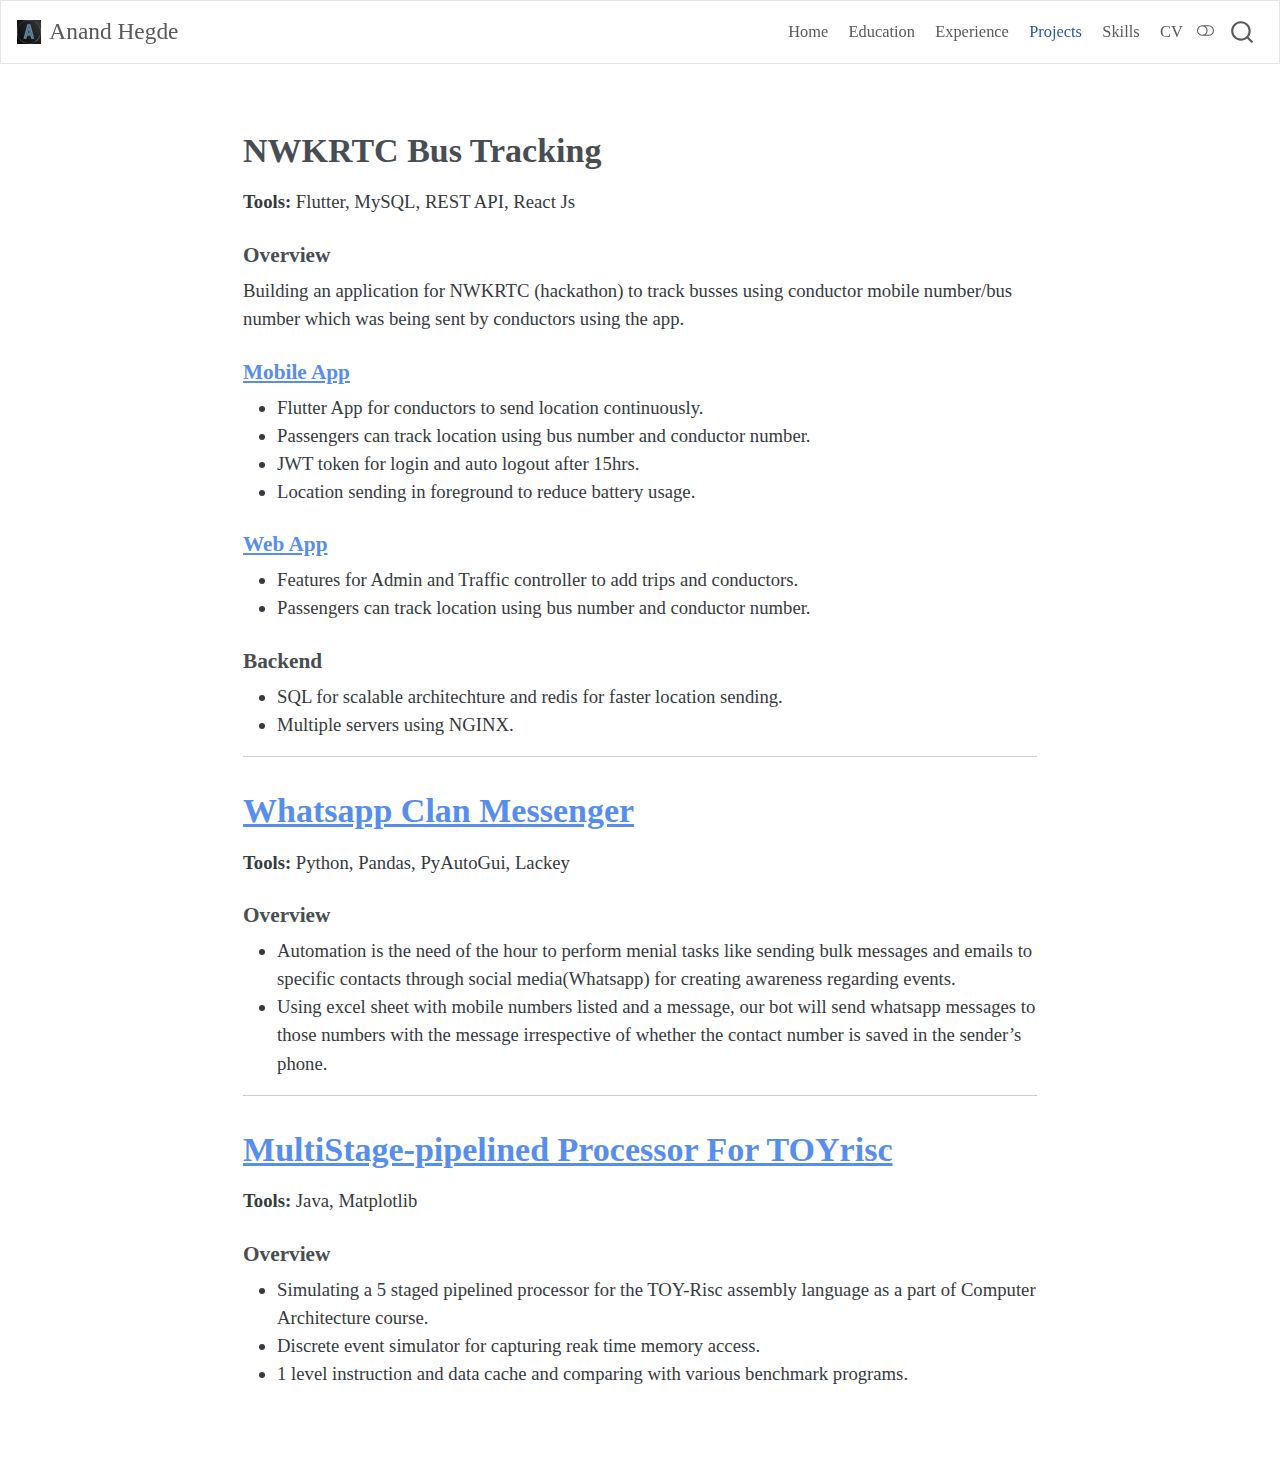
<file: projects.html>
<!DOCTYPE html>
<html xmlns="http://www.w3.org/1999/xhtml" lang="en" xml:lang="en"><head>

<meta charset="utf-8">
<meta name="generator" content="quarto-1.3.450">

<meta name="viewport" content="width=device-width, initial-scale=1.0, user-scalable=yes">


<title>Anand Hegde – projects</title>
<style>
code{white-space: pre-wrap;}
span.smallcaps{font-variant: small-caps;}
div.columns{display: flex; gap: min(4vw, 1.5em);}
div.column{flex: auto; overflow-x: auto;}
div.hanging-indent{margin-left: 1.5em; text-indent: -1.5em;}
ul.task-list{list-style: none;}
ul.task-list li input[type="checkbox"] {
  width: 0.8em;
  margin: 0 0.8em 0.2em -1em; /* quarto-specific, see https://github.com/quarto-dev/quarto-cli/issues/4556 */ 
  vertical-align: middle;
}
</style>


<script src="site_libs/quarto-nav/quarto-nav.js"></script>
<script src="site_libs/quarto-nav/headroom.min.js"></script>
<script src="site_libs/clipboard/clipboard.min.js"></script>
<script src="site_libs/quarto-search/autocomplete.umd.js"></script>
<script src="site_libs/quarto-search/fuse.min.js"></script>
<script src="site_libs/quarto-search/quarto-search.js"></script>
<meta name="quarto:offset" content="./">
<link href="./images/A-logo.png" rel="icon" type="image/png">
<script src="site_libs/quarto-html/quarto.js"></script>
<script src="site_libs/quarto-html/popper.min.js"></script>
<script src="site_libs/quarto-html/tippy.umd.min.js"></script>
<script src="site_libs/quarto-html/anchor.min.js"></script>
<link href="site_libs/quarto-html/tippy.css" rel="stylesheet">
<link href="site_libs/quarto-html/quarto-syntax-highlighting.css" rel="stylesheet" class="quarto-color-scheme" id="quarto-text-highlighting-styles">
<link href="site_libs/quarto-html/quarto-syntax-highlighting-dark.css" rel="prefetch" class="quarto-color-scheme quarto-color-alternate" id="quarto-text-highlighting-styles">
<script src="site_libs/bootstrap/bootstrap.min.js"></script>
<link href="site_libs/bootstrap/bootstrap-icons.css" rel="stylesheet">
<link href="site_libs/bootstrap/bootstrap.min.css" rel="stylesheet" class="quarto-color-scheme" id="quarto-bootstrap" data-mode="light">
<link href="site_libs/bootstrap/bootstrap-dark.min.css" rel="prefetch" class="quarto-color-scheme quarto-color-alternate" id="quarto-bootstrap" data-mode="dark">
<script id="quarto-search-options" type="application/json">{
  "location": "navbar",
  "copy-button": false,
  "collapse-after": 3,
  "panel-placement": "end",
  "type": "overlay",
  "limit": 20,
  "language": {
    "search-no-results-text": "No results",
    "search-matching-documents-text": "matching documents",
    "search-copy-link-title": "Copy link to search",
    "search-hide-matches-text": "Hide additional matches",
    "search-more-match-text": "more match in this document",
    "search-more-matches-text": "more matches in this document",
    "search-clear-button-title": "Clear",
    "search-detached-cancel-button-title": "Cancel",
    "search-submit-button-title": "Submit",
    "search-label": "Search"
  }
}</script>


</head>

<body class="nav-fixed fullcontent">

<div id="quarto-search-results"></div>
  <header id="quarto-header" class="headroom fixed-top">
    <nav class="navbar navbar-expand-lg navbar-dark ">
      <div class="navbar-container container-fluid">
      <div class="navbar-brand-container">
    <a href="./index.html" class="navbar-brand navbar-brand-logo">
    <img src="./images/A-logo.png" alt="" class="navbar-logo">
    </a>
    <a class="navbar-brand" href="./index.html">
    <span class="navbar-title">Anand Hegde</span>
    </a>
  </div>
            <div id="quarto-search" class="" title="Search"></div>
          <button class="navbar-toggler" type="button" data-bs-toggle="collapse" data-bs-target="#navbarCollapse" aria-controls="navbarCollapse" aria-expanded="false" aria-label="Toggle navigation" onclick="if (window.quartoToggleHeadroom) { window.quartoToggleHeadroom(); }">
  <span class="navbar-toggler-icon"></span>
</button>
          <div class="collapse navbar-collapse" id="navbarCollapse">
            <ul class="navbar-nav navbar-nav-scroll ms-auto">
  <li class="nav-item">
    <a class="nav-link" href="./index.html" rel="" target="">
 <span class="menu-text">Home</span></a>
  </li>  
  <li class="nav-item">
    <a class="nav-link" href="./education.html" rel="" target="">
 <span class="menu-text">Education</span></a>
  </li>  
  <li class="nav-item">
    <a class="nav-link" href="./experience.html" rel="" target="">
 <span class="menu-text">Experience</span></a>
  </li>  
  <li class="nav-item">
    <a class="nav-link active" href="./projects.html" rel="" target="" aria-current="page">
 <span class="menu-text">Projects</span></a>
  </li>  
  <li class="nav-item">
    <a class="nav-link" href="./skills.html" rel="" target="">
 <span class="menu-text">Skills</span></a>
  </li>  
  <li class="nav-item">
    <a class="nav-link" href="./files/CV_Anand_Hegde_IIT_Dharwad.pdf" rel="" target="">
 <span class="menu-text">CV</span></a>
  </li>  
</ul>
            <div class="quarto-navbar-tools">
  <a href="" class="quarto-color-scheme-toggle quarto-navigation-tool  px-1" onclick="window.quartoToggleColorScheme(); return false;" title="Toggle dark mode"><i class="bi"></i></a>
</div>
          </div> <!-- /navcollapse -->
      </div> <!-- /container-fluid -->
    </nav>
</header>
<!-- content -->
<div id="quarto-content" class="quarto-container page-columns page-rows-contents page-layout-article page-navbar">
<!-- sidebar -->
<!-- margin-sidebar -->
    
<!-- main -->
<main class="content" id="quarto-document-content">



<section id="nwkrtc-bus-tracking" class="level1">
<h1>NWKRTC Bus Tracking</h1>
<p><strong>Tools:</strong> Flutter, MySQL, REST API, React Js</p>
<section id="overview" class="level4">
<h4 class="anchored" data-anchor-id="overview">Overview</h4>
<p>Building an application for NWKRTC (hackathon) to track busses using conductor mobile number/bus number which was being sent by conductors using the app.</p>
</section>
<section id="mobile-app" class="level4">
<h4 class="anchored" data-anchor-id="mobile-app"><a href="https://play.google.com/store/apps/details?id=com.tracknwkrtc.bus_tracking&amp;pli=1">Mobile App</a></h4>
<ul>
<li>Flutter App for conductors to send location continuously.</li>
<li>Passengers can track location using bus number and conductor number.</li>
<li>JWT token for login and auto logout after 15hrs.</li>
<li>Location sending in foreground to reduce battery usage.</li>
</ul>
</section>
<section id="web-app" class="level4">
<h4 class="anchored" data-anchor-id="web-app"><a href="(https://www.tracknwkrtc.in/)">Web App</a></h4>
<ul>
<li>Features for Admin and Traffic controller to add trips and conductors.</li>
<li>Passengers can track location using bus number and conductor number.</li>
</ul>
</section>
<section id="backend" class="level4">
<h4 class="anchored" data-anchor-id="backend">Backend</h4>
<ul>
<li>SQL for scalable architechture and redis for faster location sending.</li>
<li>Multiple servers using NGINX.</li>
</ul>
<hr>
</section>
</section>
<section id="whatsapp-clan-messenger" class="level1">
<h1><a href="https://github.com/Arvind-kumar-M-08/Clan-Whatsapp-messenger">Whatsapp Clan Messenger</a></h1>
<p><strong>Tools:</strong> Python, Pandas, PyAutoGui, Lackey</p>
<section id="overview-1" class="level4">
<h4 class="anchored" data-anchor-id="overview-1">Overview</h4>
<ul>
<li>Automation is the need of the hour to perform menial tasks like sending bulk messages and emails to specific contacts through social media(Whatsapp) for creating awareness regarding events.</li>
<li>Using excel sheet with mobile numbers listed and a message, our bot will send whatsapp messages to those numbers with the message irrespective of whether the contact number is saved in the sender’s phone.</li>
</ul>
<hr>
</section>
</section>
<section id="multistage-pipelined-processor-for-toyrisc" class="level1">
<h1><a href="https://github.com/AnandShegde/comp_arch">MultiStage-pipelined Processor For TOYrisc</a></h1>
<p><strong>Tools:</strong> Java, Matplotlib</p>
<section id="overview-2" class="level4">
<h4 class="anchored" data-anchor-id="overview-2">Overview</h4>
<ul>
<li>Simulating a 5 staged pipelined processor for the TOY-Risc assembly language as a part of Computer Architecture course.</li>
<li>Discrete event simulator for capturing reak time memory access.</li>
<li>1 level instruction and data cache and comparing with various benchmark programs.</li>
</ul>


</section>
</section>

</main> <!-- /main -->
<script id="quarto-html-after-body" type="application/javascript">
window.document.addEventListener("DOMContentLoaded", function (event) {
  const toggleBodyColorMode = (bsSheetEl) => {
    const mode = bsSheetEl.getAttribute("data-mode");
    const bodyEl = window.document.querySelector("body");
    if (mode === "dark") {
      bodyEl.classList.add("quarto-dark");
      bodyEl.classList.remove("quarto-light");
    } else {
      bodyEl.classList.add("quarto-light");
      bodyEl.classList.remove("quarto-dark");
    }
  }
  const toggleBodyColorPrimary = () => {
    const bsSheetEl = window.document.querySelector("link#quarto-bootstrap");
    if (bsSheetEl) {
      toggleBodyColorMode(bsSheetEl);
    }
  }
  toggleBodyColorPrimary();  
  const disableStylesheet = (stylesheets) => {
    for (let i=0; i < stylesheets.length; i++) {
      const stylesheet = stylesheets[i];
      stylesheet.rel = 'prefetch';
    }
  }
  const enableStylesheet = (stylesheets) => {
    for (let i=0; i < stylesheets.length; i++) {
      const stylesheet = stylesheets[i];
      stylesheet.rel = 'stylesheet';
    }
  }
  const manageTransitions = (selector, allowTransitions) => {
    const els = window.document.querySelectorAll(selector);
    for (let i=0; i < els.length; i++) {
      const el = els[i];
      if (allowTransitions) {
        el.classList.remove('notransition');
      } else {
        el.classList.add('notransition');
      }
    }
  }
  const toggleColorMode = (alternate) => {
    // Switch the stylesheets
    const alternateStylesheets = window.document.querySelectorAll('link.quarto-color-scheme.quarto-color-alternate');
    manageTransitions('#quarto-margin-sidebar .nav-link', false);
    if (alternate) {
      enableStylesheet(alternateStylesheets);
      for (const sheetNode of alternateStylesheets) {
        if (sheetNode.id === "quarto-bootstrap") {
          toggleBodyColorMode(sheetNode);
        }
      }
    } else {
      disableStylesheet(alternateStylesheets);
      toggleBodyColorPrimary();
    }
    manageTransitions('#quarto-margin-sidebar .nav-link', true);
    // Switch the toggles
    const toggles = window.document.querySelectorAll('.quarto-color-scheme-toggle');
    for (let i=0; i < toggles.length; i++) {
      const toggle = toggles[i];
      if (toggle) {
        if (alternate) {
          toggle.classList.add("alternate");     
        } else {
          toggle.classList.remove("alternate");
        }
      }
    }
    // Hack to workaround the fact that safari doesn't
    // properly recolor the scrollbar when toggling (#1455)
    if (navigator.userAgent.indexOf('Safari') > 0 && navigator.userAgent.indexOf('Chrome') == -1) {
      manageTransitions("body", false);
      window.scrollTo(0, 1);
      setTimeout(() => {
        window.scrollTo(0, 0);
        manageTransitions("body", true);
      }, 40);  
    }
  }
  const isFileUrl = () => { 
    return window.location.protocol === 'file:';
  }
  const hasAlternateSentinel = () => {  
    let styleSentinel = getColorSchemeSentinel();
    if (styleSentinel !== null) {
      return styleSentinel === "alternate";
    } else {
      return false;
    }
  }
  const setStyleSentinel = (alternate) => {
    const value = alternate ? "alternate" : "default";
    if (!isFileUrl()) {
      window.localStorage.setItem("quarto-color-scheme", value);
    } else {
      localAlternateSentinel = value;
    }
  }
  const getColorSchemeSentinel = () => {
    if (!isFileUrl()) {
      const storageValue = window.localStorage.getItem("quarto-color-scheme");
      return storageValue != null ? storageValue : localAlternateSentinel;
    } else {
      return localAlternateSentinel;
    }
  }
  let localAlternateSentinel = 'default';
  // Dark / light mode switch
  window.quartoToggleColorScheme = () => {
    // Read the current dark / light value 
    let toAlternate = !hasAlternateSentinel();
    toggleColorMode(toAlternate);
    setStyleSentinel(toAlternate);
  };
  // Ensure there is a toggle, if there isn't float one in the top right
  if (window.document.querySelector('.quarto-color-scheme-toggle') === null) {
    const a = window.document.createElement('a');
    a.classList.add('top-right');
    a.classList.add('quarto-color-scheme-toggle');
    a.href = "";
    a.onclick = function() { try { window.quartoToggleColorScheme(); } catch {} return false; };
    const i = window.document.createElement("i");
    i.classList.add('bi');
    a.appendChild(i);
    window.document.body.appendChild(a);
  }
  // Switch to dark mode if need be
  if (hasAlternateSentinel()) {
    toggleColorMode(true);
  } else {
    toggleColorMode(false);
  }
  const icon = "";
  const anchorJS = new window.AnchorJS();
  anchorJS.options = {
    placement: 'right',
    icon: icon
  };
  anchorJS.add('.anchored');
  const isCodeAnnotation = (el) => {
    for (const clz of el.classList) {
      if (clz.startsWith('code-annotation-')) {                     
        return true;
      }
    }
    return false;
  }
  const clipboard = new window.ClipboardJS('.code-copy-button', {
    text: function(trigger) {
      const codeEl = trigger.previousElementSibling.cloneNode(true);
      for (const childEl of codeEl.children) {
        if (isCodeAnnotation(childEl)) {
          childEl.remove();
        }
      }
      return codeEl.innerText;
    }
  });
  clipboard.on('success', function(e) {
    // button target
    const button = e.trigger;
    // don't keep focus
    button.blur();
    // flash "checked"
    button.classList.add('code-copy-button-checked');
    var currentTitle = button.getAttribute("title");
    button.setAttribute("title", "Copied!");
    let tooltip;
    if (window.bootstrap) {
      button.setAttribute("data-bs-toggle", "tooltip");
      button.setAttribute("data-bs-placement", "left");
      button.setAttribute("data-bs-title", "Copied!");
      tooltip = new bootstrap.Tooltip(button, 
        { trigger: "manual", 
          customClass: "code-copy-button-tooltip",
          offset: [0, -8]});
      tooltip.show();    
    }
    setTimeout(function() {
      if (tooltip) {
        tooltip.hide();
        button.removeAttribute("data-bs-title");
        button.removeAttribute("data-bs-toggle");
        button.removeAttribute("data-bs-placement");
      }
      button.setAttribute("title", currentTitle);
      button.classList.remove('code-copy-button-checked');
    }, 1000);
    // clear code selection
    e.clearSelection();
  });
  function tippyHover(el, contentFn) {
    const config = {
      allowHTML: true,
      content: contentFn,
      maxWidth: 500,
      delay: 100,
      arrow: false,
      appendTo: function(el) {
          return el.parentElement;
      },
      interactive: true,
      interactiveBorder: 10,
      theme: 'quarto',
      placement: 'bottom-start'
    };
    window.tippy(el, config); 
  }
  const noterefs = window.document.querySelectorAll('a[role="doc-noteref"]');
  for (var i=0; i<noterefs.length; i++) {
    const ref = noterefs[i];
    tippyHover(ref, function() {
      // use id or data attribute instead here
      let href = ref.getAttribute('data-footnote-href') || ref.getAttribute('href');
      try { href = new URL(href).hash; } catch {}
      const id = href.replace(/^#\/?/, "");
      const note = window.document.getElementById(id);
      return note.innerHTML;
    });
  }
      let selectedAnnoteEl;
      const selectorForAnnotation = ( cell, annotation) => {
        let cellAttr = 'data-code-cell="' + cell + '"';
        let lineAttr = 'data-code-annotation="' +  annotation + '"';
        const selector = 'span[' + cellAttr + '][' + lineAttr + ']';
        return selector;
      }
      const selectCodeLines = (annoteEl) => {
        const doc = window.document;
        const targetCell = annoteEl.getAttribute("data-target-cell");
        const targetAnnotation = annoteEl.getAttribute("data-target-annotation");
        const annoteSpan = window.document.querySelector(selectorForAnnotation(targetCell, targetAnnotation));
        const lines = annoteSpan.getAttribute("data-code-lines").split(",");
        const lineIds = lines.map((line) => {
          return targetCell + "-" + line;
        })
        let top = null;
        let height = null;
        let parent = null;
        if (lineIds.length > 0) {
            //compute the position of the single el (top and bottom and make a div)
            const el = window.document.getElementById(lineIds[0]);
            top = el.offsetTop;
            height = el.offsetHeight;
            parent = el.parentElement.parentElement;
          if (lineIds.length > 1) {
            const lastEl = window.document.getElementById(lineIds[lineIds.length - 1]);
            const bottom = lastEl.offsetTop + lastEl.offsetHeight;
            height = bottom - top;
          }
          if (top !== null && height !== null && parent !== null) {
            // cook up a div (if necessary) and position it 
            let div = window.document.getElementById("code-annotation-line-highlight");
            if (div === null) {
              div = window.document.createElement("div");
              div.setAttribute("id", "code-annotation-line-highlight");
              div.style.position = 'absolute';
              parent.appendChild(div);
            }
            div.style.top = top - 2 + "px";
            div.style.height = height + 4 + "px";
            let gutterDiv = window.document.getElementById("code-annotation-line-highlight-gutter");
            if (gutterDiv === null) {
              gutterDiv = window.document.createElement("div");
              gutterDiv.setAttribute("id", "code-annotation-line-highlight-gutter");
              gutterDiv.style.position = 'absolute';
              const codeCell = window.document.getElementById(targetCell);
              const gutter = codeCell.querySelector('.code-annotation-gutter');
              gutter.appendChild(gutterDiv);
            }
            gutterDiv.style.top = top - 2 + "px";
            gutterDiv.style.height = height + 4 + "px";
          }
          selectedAnnoteEl = annoteEl;
        }
      };
      const unselectCodeLines = () => {
        const elementsIds = ["code-annotation-line-highlight", "code-annotation-line-highlight-gutter"];
        elementsIds.forEach((elId) => {
          const div = window.document.getElementById(elId);
          if (div) {
            div.remove();
          }
        });
        selectedAnnoteEl = undefined;
      };
      // Attach click handler to the DT
      const annoteDls = window.document.querySelectorAll('dt[data-target-cell]');
      for (const annoteDlNode of annoteDls) {
        annoteDlNode.addEventListener('click', (event) => {
          const clickedEl = event.target;
          if (clickedEl !== selectedAnnoteEl) {
            unselectCodeLines();
            const activeEl = window.document.querySelector('dt[data-target-cell].code-annotation-active');
            if (activeEl) {
              activeEl.classList.remove('code-annotation-active');
            }
            selectCodeLines(clickedEl);
            clickedEl.classList.add('code-annotation-active');
          } else {
            // Unselect the line
            unselectCodeLines();
            clickedEl.classList.remove('code-annotation-active');
          }
        });
      }
  const findCites = (el) => {
    const parentEl = el.parentElement;
    if (parentEl) {
      const cites = parentEl.dataset.cites;
      if (cites) {
        return {
          el,
          cites: cites.split(' ')
        };
      } else {
        return findCites(el.parentElement)
      }
    } else {
      return undefined;
    }
  };
  var bibliorefs = window.document.querySelectorAll('a[role="doc-biblioref"]');
  for (var i=0; i<bibliorefs.length; i++) {
    const ref = bibliorefs[i];
    const citeInfo = findCites(ref);
    if (citeInfo) {
      tippyHover(citeInfo.el, function() {
        var popup = window.document.createElement('div');
        citeInfo.cites.forEach(function(cite) {
          var citeDiv = window.document.createElement('div');
          citeDiv.classList.add('hanging-indent');
          citeDiv.classList.add('csl-entry');
          var biblioDiv = window.document.getElementById('ref-' + cite);
          if (biblioDiv) {
            citeDiv.innerHTML = biblioDiv.innerHTML;
          }
          popup.appendChild(citeDiv);
        });
        return popup.innerHTML;
      });
    }
  }
});
</script>
</div> <!-- /content -->



</body></html>
</file>
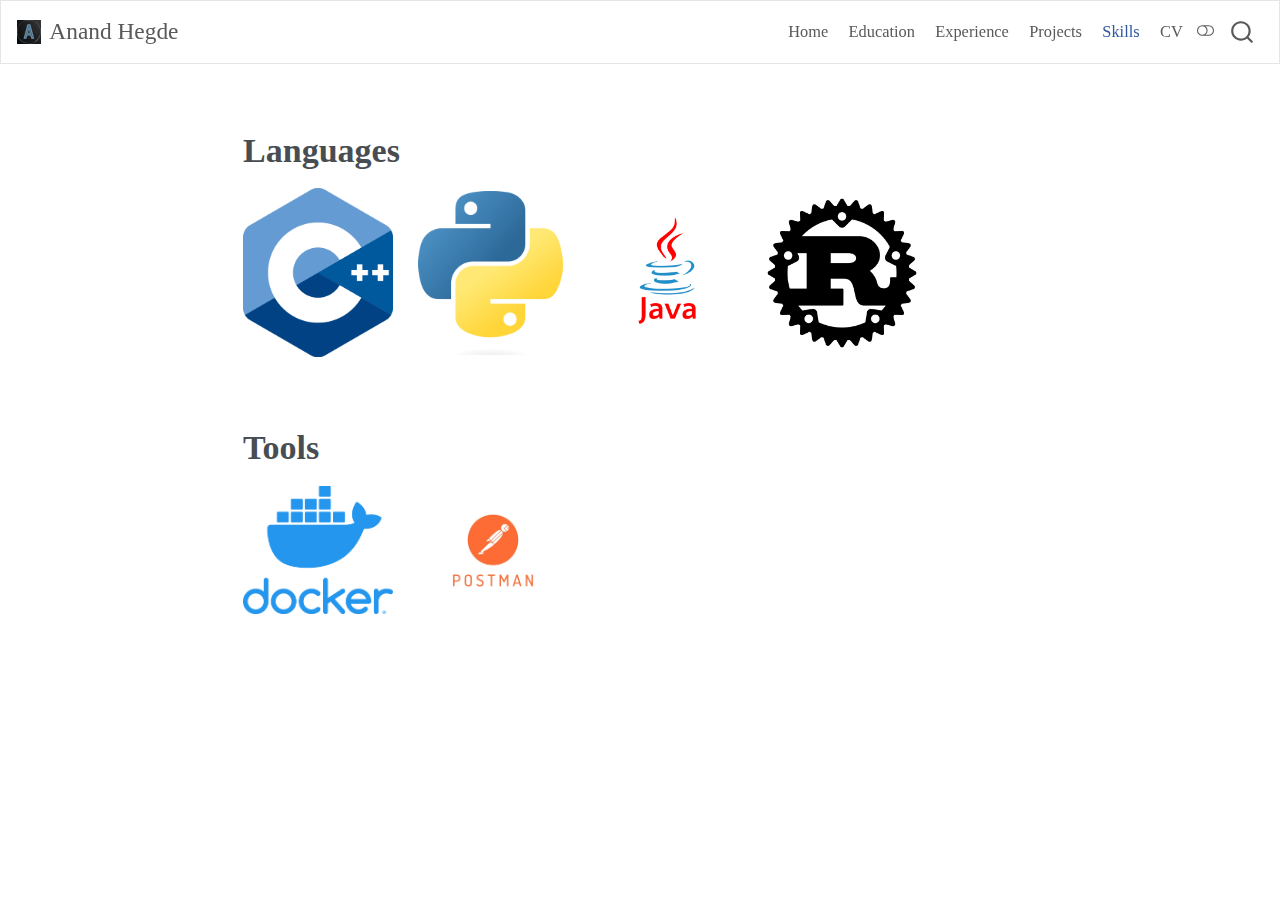
<file: skills.html>
<!DOCTYPE html>
<html xmlns="http://www.w3.org/1999/xhtml" lang="en" xml:lang="en"><head>

<meta charset="utf-8">
<meta name="generator" content="quarto-1.3.450">

<meta name="viewport" content="width=device-width, initial-scale=1.0, user-scalable=yes">


<title>Anand Hegde – skills</title>
<style>
code{white-space: pre-wrap;}
span.smallcaps{font-variant: small-caps;}
div.columns{display: flex; gap: min(4vw, 1.5em);}
div.column{flex: auto; overflow-x: auto;}
div.hanging-indent{margin-left: 1.5em; text-indent: -1.5em;}
ul.task-list{list-style: none;}
ul.task-list li input[type="checkbox"] {
  width: 0.8em;
  margin: 0 0.8em 0.2em -1em; /* quarto-specific, see https://github.com/quarto-dev/quarto-cli/issues/4556 */ 
  vertical-align: middle;
}
</style>


<script src="site_libs/quarto-nav/quarto-nav.js"></script>
<script src="site_libs/quarto-nav/headroom.min.js"></script>
<script src="site_libs/clipboard/clipboard.min.js"></script>
<script src="site_libs/quarto-search/autocomplete.umd.js"></script>
<script src="site_libs/quarto-search/fuse.min.js"></script>
<script src="site_libs/quarto-search/quarto-search.js"></script>
<meta name="quarto:offset" content="./">
<link href="./images/A-logo.png" rel="icon" type="image/png">
<script src="site_libs/quarto-html/quarto.js"></script>
<script src="site_libs/quarto-html/popper.min.js"></script>
<script src="site_libs/quarto-html/tippy.umd.min.js"></script>
<script src="site_libs/quarto-html/anchor.min.js"></script>
<link href="site_libs/quarto-html/tippy.css" rel="stylesheet">
<link href="site_libs/quarto-html/quarto-syntax-highlighting.css" rel="stylesheet" class="quarto-color-scheme" id="quarto-text-highlighting-styles">
<link href="site_libs/quarto-html/quarto-syntax-highlighting-dark.css" rel="prefetch" class="quarto-color-scheme quarto-color-alternate" id="quarto-text-highlighting-styles">
<script src="site_libs/bootstrap/bootstrap.min.js"></script>
<link href="site_libs/bootstrap/bootstrap-icons.css" rel="stylesheet">
<link href="site_libs/bootstrap/bootstrap.min.css" rel="stylesheet" class="quarto-color-scheme" id="quarto-bootstrap" data-mode="light">
<link href="site_libs/bootstrap/bootstrap-dark.min.css" rel="prefetch" class="quarto-color-scheme quarto-color-alternate" id="quarto-bootstrap" data-mode="dark">
<script id="quarto-search-options" type="application/json">{
  "location": "navbar",
  "copy-button": false,
  "collapse-after": 3,
  "panel-placement": "end",
  "type": "overlay",
  "limit": 20,
  "language": {
    "search-no-results-text": "No results",
    "search-matching-documents-text": "matching documents",
    "search-copy-link-title": "Copy link to search",
    "search-hide-matches-text": "Hide additional matches",
    "search-more-match-text": "more match in this document",
    "search-more-matches-text": "more matches in this document",
    "search-clear-button-title": "Clear",
    "search-detached-cancel-button-title": "Cancel",
    "search-submit-button-title": "Submit",
    "search-label": "Search"
  }
}</script>


</head>

<body class="nav-fixed fullcontent">

<div id="quarto-search-results"></div>
  <header id="quarto-header" class="headroom fixed-top">
    <nav class="navbar navbar-expand-lg navbar-dark ">
      <div class="navbar-container container-fluid">
      <div class="navbar-brand-container">
    <a href="./index.html" class="navbar-brand navbar-brand-logo">
    <img src="./images/A-logo.png" alt="" class="navbar-logo">
    </a>
    <a class="navbar-brand" href="./index.html">
    <span class="navbar-title">Anand Hegde</span>
    </a>
  </div>
            <div id="quarto-search" class="" title="Search"></div>
          <button class="navbar-toggler" type="button" data-bs-toggle="collapse" data-bs-target="#navbarCollapse" aria-controls="navbarCollapse" aria-expanded="false" aria-label="Toggle navigation" onclick="if (window.quartoToggleHeadroom) { window.quartoToggleHeadroom(); }">
  <span class="navbar-toggler-icon"></span>
</button>
          <div class="collapse navbar-collapse" id="navbarCollapse">
            <ul class="navbar-nav navbar-nav-scroll ms-auto">
  <li class="nav-item">
    <a class="nav-link" href="./index.html" rel="" target="">
 <span class="menu-text">Home</span></a>
  </li>  
  <li class="nav-item">
    <a class="nav-link" href="./education.html" rel="" target="">
 <span class="menu-text">Education</span></a>
  </li>  
  <li class="nav-item">
    <a class="nav-link" href="./experience.html" rel="" target="">
 <span class="menu-text">Experience</span></a>
  </li>  
  <li class="nav-item">
    <a class="nav-link" href="./projects.html" rel="" target="">
 <span class="menu-text">Projects</span></a>
  </li>  
  <li class="nav-item">
    <a class="nav-link active" href="./skills.html" rel="" target="" aria-current="page">
 <span class="menu-text">Skills</span></a>
  </li>  
  <li class="nav-item">
    <a class="nav-link" href="./files/CV_Anand_Hegde_IIT_Dharwad.pdf" rel="" target="">
 <span class="menu-text">CV</span></a>
  </li>  
</ul>
            <div class="quarto-navbar-tools">
  <a href="" class="quarto-color-scheme-toggle quarto-navigation-tool  px-1" onclick="window.quartoToggleColorScheme(); return false;" title="Toggle dark mode"><i class="bi"></i></a>
</div>
          </div> <!-- /navcollapse -->
      </div> <!-- /container-fluid -->
    </nav>
</header>
<!-- content -->
<div id="quarto-content" class="quarto-container page-columns page-rows-contents page-layout-article page-navbar">
<!-- sidebar -->
<!-- margin-sidebar -->
    
<!-- main -->
<main class="content" id="quarto-document-content">



<style>
  .skills {
    display: flex;
    align-items: center;
  }

  .skills img {
    max-width: 150px; /* Adjust the width as needed */
    margin-right: 20px; /* Add spacing between the image and details */
    margin-bottom: 20px;
  }

  @media (max-width: 768px) {
    .image-and-details {
      flex-direction: column; /* Change to a column layout on small screens */
    }

    .image-and-details img {
      max-width: 100%; /* Make the image responsive */
      margin-right: 0; /* Remove margin for small screens */
    }
  }
</style>
<section id="languages" class="level1">
<h1>Languages</h1>
<div class="skills">
<p><img src="images/skills/c++.png" class="img-fluid" alt="C++"> <img src="images/skills/python.png" class="img-fluid" alt="python"> <img src="images/skills/java.webp" class="img-fluid" alt="Java"> <img src="images/skills/rust.png" class="img-fluid" alt="Rust"></p>
</div>
</section>
<section id="tools" class="level1">
<h1>Tools</h1>
<div class="skills">
<p><img src="images/skills/docker.webp" class="img-fluid"> <img src="images/skills/postman.png" class="img-fluid"></p>
</div>


</section>

</main> <!-- /main -->
<script id="quarto-html-after-body" type="application/javascript">
window.document.addEventListener("DOMContentLoaded", function (event) {
  const toggleBodyColorMode = (bsSheetEl) => {
    const mode = bsSheetEl.getAttribute("data-mode");
    const bodyEl = window.document.querySelector("body");
    if (mode === "dark") {
      bodyEl.classList.add("quarto-dark");
      bodyEl.classList.remove("quarto-light");
    } else {
      bodyEl.classList.add("quarto-light");
      bodyEl.classList.remove("quarto-dark");
    }
  }
  const toggleBodyColorPrimary = () => {
    const bsSheetEl = window.document.querySelector("link#quarto-bootstrap");
    if (bsSheetEl) {
      toggleBodyColorMode(bsSheetEl);
    }
  }
  toggleBodyColorPrimary();  
  const disableStylesheet = (stylesheets) => {
    for (let i=0; i < stylesheets.length; i++) {
      const stylesheet = stylesheets[i];
      stylesheet.rel = 'prefetch';
    }
  }
  const enableStylesheet = (stylesheets) => {
    for (let i=0; i < stylesheets.length; i++) {
      const stylesheet = stylesheets[i];
      stylesheet.rel = 'stylesheet';
    }
  }
  const manageTransitions = (selector, allowTransitions) => {
    const els = window.document.querySelectorAll(selector);
    for (let i=0; i < els.length; i++) {
      const el = els[i];
      if (allowTransitions) {
        el.classList.remove('notransition');
      } else {
        el.classList.add('notransition');
      }
    }
  }
  const toggleColorMode = (alternate) => {
    // Switch the stylesheets
    const alternateStylesheets = window.document.querySelectorAll('link.quarto-color-scheme.quarto-color-alternate');
    manageTransitions('#quarto-margin-sidebar .nav-link', false);
    if (alternate) {
      enableStylesheet(alternateStylesheets);
      for (const sheetNode of alternateStylesheets) {
        if (sheetNode.id === "quarto-bootstrap") {
          toggleBodyColorMode(sheetNode);
        }
      }
    } else {
      disableStylesheet(alternateStylesheets);
      toggleBodyColorPrimary();
    }
    manageTransitions('#quarto-margin-sidebar .nav-link', true);
    // Switch the toggles
    const toggles = window.document.querySelectorAll('.quarto-color-scheme-toggle');
    for (let i=0; i < toggles.length; i++) {
      const toggle = toggles[i];
      if (toggle) {
        if (alternate) {
          toggle.classList.add("alternate");     
        } else {
          toggle.classList.remove("alternate");
        }
      }
    }
    // Hack to workaround the fact that safari doesn't
    // properly recolor the scrollbar when toggling (#1455)
    if (navigator.userAgent.indexOf('Safari') > 0 && navigator.userAgent.indexOf('Chrome') == -1) {
      manageTransitions("body", false);
      window.scrollTo(0, 1);
      setTimeout(() => {
        window.scrollTo(0, 0);
        manageTransitions("body", true);
      }, 40);  
    }
  }
  const isFileUrl = () => { 
    return window.location.protocol === 'file:';
  }
  const hasAlternateSentinel = () => {  
    let styleSentinel = getColorSchemeSentinel();
    if (styleSentinel !== null) {
      return styleSentinel === "alternate";
    } else {
      return false;
    }
  }
  const setStyleSentinel = (alternate) => {
    const value = alternate ? "alternate" : "default";
    if (!isFileUrl()) {
      window.localStorage.setItem("quarto-color-scheme", value);
    } else {
      localAlternateSentinel = value;
    }
  }
  const getColorSchemeSentinel = () => {
    if (!isFileUrl()) {
      const storageValue = window.localStorage.getItem("quarto-color-scheme");
      return storageValue != null ? storageValue : localAlternateSentinel;
    } else {
      return localAlternateSentinel;
    }
  }
  let localAlternateSentinel = 'default';
  // Dark / light mode switch
  window.quartoToggleColorScheme = () => {
    // Read the current dark / light value 
    let toAlternate = !hasAlternateSentinel();
    toggleColorMode(toAlternate);
    setStyleSentinel(toAlternate);
  };
  // Ensure there is a toggle, if there isn't float one in the top right
  if (window.document.querySelector('.quarto-color-scheme-toggle') === null) {
    const a = window.document.createElement('a');
    a.classList.add('top-right');
    a.classList.add('quarto-color-scheme-toggle');
    a.href = "";
    a.onclick = function() { try { window.quartoToggleColorScheme(); } catch {} return false; };
    const i = window.document.createElement("i");
    i.classList.add('bi');
    a.appendChild(i);
    window.document.body.appendChild(a);
  }
  // Switch to dark mode if need be
  if (hasAlternateSentinel()) {
    toggleColorMode(true);
  } else {
    toggleColorMode(false);
  }
  const icon = "";
  const anchorJS = new window.AnchorJS();
  anchorJS.options = {
    placement: 'right',
    icon: icon
  };
  anchorJS.add('.anchored');
  const isCodeAnnotation = (el) => {
    for (const clz of el.classList) {
      if (clz.startsWith('code-annotation-')) {                     
        return true;
      }
    }
    return false;
  }
  const clipboard = new window.ClipboardJS('.code-copy-button', {
    text: function(trigger) {
      const codeEl = trigger.previousElementSibling.cloneNode(true);
      for (const childEl of codeEl.children) {
        if (isCodeAnnotation(childEl)) {
          childEl.remove();
        }
      }
      return codeEl.innerText;
    }
  });
  clipboard.on('success', function(e) {
    // button target
    const button = e.trigger;
    // don't keep focus
    button.blur();
    // flash "checked"
    button.classList.add('code-copy-button-checked');
    var currentTitle = button.getAttribute("title");
    button.setAttribute("title", "Copied!");
    let tooltip;
    if (window.bootstrap) {
      button.setAttribute("data-bs-toggle", "tooltip");
      button.setAttribute("data-bs-placement", "left");
      button.setAttribute("data-bs-title", "Copied!");
      tooltip = new bootstrap.Tooltip(button, 
        { trigger: "manual", 
          customClass: "code-copy-button-tooltip",
          offset: [0, -8]});
      tooltip.show();    
    }
    setTimeout(function() {
      if (tooltip) {
        tooltip.hide();
        button.removeAttribute("data-bs-title");
        button.removeAttribute("data-bs-toggle");
        button.removeAttribute("data-bs-placement");
      }
      button.setAttribute("title", currentTitle);
      button.classList.remove('code-copy-button-checked');
    }, 1000);
    // clear code selection
    e.clearSelection();
  });
  function tippyHover(el, contentFn) {
    const config = {
      allowHTML: true,
      content: contentFn,
      maxWidth: 500,
      delay: 100,
      arrow: false,
      appendTo: function(el) {
          return el.parentElement;
      },
      interactive: true,
      interactiveBorder: 10,
      theme: 'quarto',
      placement: 'bottom-start'
    };
    window.tippy(el, config); 
  }
  const noterefs = window.document.querySelectorAll('a[role="doc-noteref"]');
  for (var i=0; i<noterefs.length; i++) {
    const ref = noterefs[i];
    tippyHover(ref, function() {
      // use id or data attribute instead here
      let href = ref.getAttribute('data-footnote-href') || ref.getAttribute('href');
      try { href = new URL(href).hash; } catch {}
      const id = href.replace(/^#\/?/, "");
      const note = window.document.getElementById(id);
      return note.innerHTML;
    });
  }
      let selectedAnnoteEl;
      const selectorForAnnotation = ( cell, annotation) => {
        let cellAttr = 'data-code-cell="' + cell + '"';
        let lineAttr = 'data-code-annotation="' +  annotation + '"';
        const selector = 'span[' + cellAttr + '][' + lineAttr + ']';
        return selector;
      }
      const selectCodeLines = (annoteEl) => {
        const doc = window.document;
        const targetCell = annoteEl.getAttribute("data-target-cell");
        const targetAnnotation = annoteEl.getAttribute("data-target-annotation");
        const annoteSpan = window.document.querySelector(selectorForAnnotation(targetCell, targetAnnotation));
        const lines = annoteSpan.getAttribute("data-code-lines").split(",");
        const lineIds = lines.map((line) => {
          return targetCell + "-" + line;
        })
        let top = null;
        let height = null;
        let parent = null;
        if (lineIds.length > 0) {
            //compute the position of the single el (top and bottom and make a div)
            const el = window.document.getElementById(lineIds[0]);
            top = el.offsetTop;
            height = el.offsetHeight;
            parent = el.parentElement.parentElement;
          if (lineIds.length > 1) {
            const lastEl = window.document.getElementById(lineIds[lineIds.length - 1]);
            const bottom = lastEl.offsetTop + lastEl.offsetHeight;
            height = bottom - top;
          }
          if (top !== null && height !== null && parent !== null) {
            // cook up a div (if necessary) and position it 
            let div = window.document.getElementById("code-annotation-line-highlight");
            if (div === null) {
              div = window.document.createElement("div");
              div.setAttribute("id", "code-annotation-line-highlight");
              div.style.position = 'absolute';
              parent.appendChild(div);
            }
            div.style.top = top - 2 + "px";
            div.style.height = height + 4 + "px";
            let gutterDiv = window.document.getElementById("code-annotation-line-highlight-gutter");
            if (gutterDiv === null) {
              gutterDiv = window.document.createElement("div");
              gutterDiv.setAttribute("id", "code-annotation-line-highlight-gutter");
              gutterDiv.style.position = 'absolute';
              const codeCell = window.document.getElementById(targetCell);
              const gutter = codeCell.querySelector('.code-annotation-gutter');
              gutter.appendChild(gutterDiv);
            }
            gutterDiv.style.top = top - 2 + "px";
            gutterDiv.style.height = height + 4 + "px";
          }
          selectedAnnoteEl = annoteEl;
        }
      };
      const unselectCodeLines = () => {
        const elementsIds = ["code-annotation-line-highlight", "code-annotation-line-highlight-gutter"];
        elementsIds.forEach((elId) => {
          const div = window.document.getElementById(elId);
          if (div) {
            div.remove();
          }
        });
        selectedAnnoteEl = undefined;
      };
      // Attach click handler to the DT
      const annoteDls = window.document.querySelectorAll('dt[data-target-cell]');
      for (const annoteDlNode of annoteDls) {
        annoteDlNode.addEventListener('click', (event) => {
          const clickedEl = event.target;
          if (clickedEl !== selectedAnnoteEl) {
            unselectCodeLines();
            const activeEl = window.document.querySelector('dt[data-target-cell].code-annotation-active');
            if (activeEl) {
              activeEl.classList.remove('code-annotation-active');
            }
            selectCodeLines(clickedEl);
            clickedEl.classList.add('code-annotation-active');
          } else {
            // Unselect the line
            unselectCodeLines();
            clickedEl.classList.remove('code-annotation-active');
          }
        });
      }
  const findCites = (el) => {
    const parentEl = el.parentElement;
    if (parentEl) {
      const cites = parentEl.dataset.cites;
      if (cites) {
        return {
          el,
          cites: cites.split(' ')
        };
      } else {
        return findCites(el.parentElement)
      }
    } else {
      return undefined;
    }
  };
  var bibliorefs = window.document.querySelectorAll('a[role="doc-biblioref"]');
  for (var i=0; i<bibliorefs.length; i++) {
    const ref = bibliorefs[i];
    const citeInfo = findCites(ref);
    if (citeInfo) {
      tippyHover(citeInfo.el, function() {
        var popup = window.document.createElement('div');
        citeInfo.cites.forEach(function(cite) {
          var citeDiv = window.document.createElement('div');
          citeDiv.classList.add('hanging-indent');
          citeDiv.classList.add('csl-entry');
          var biblioDiv = window.document.getElementById('ref-' + cite);
          if (biblioDiv) {
            citeDiv.innerHTML = biblioDiv.innerHTML;
          }
          popup.appendChild(citeDiv);
        });
        return popup.innerHTML;
      });
    }
  }
});
</script>
</div> <!-- /content -->



</body></html>
</file>
<file: site_libs/quarto-html/tippy.css>
.tippy-box[data-animation=fade][data-state=hidden]{opacity:0}[data-tippy-root]{max-width:calc(100vw - 10px)}.tippy-box{position:relative;background-color:#333;color:#fff;border-radius:4px;font-size:14px;line-height:1.4;white-space:normal;outline:0;transition-property:transform,visibility,opacity}.tippy-box[data-placement^=top]>.tippy-arrow{bottom:0}.tippy-box[data-placement^=top]>.tippy-arrow:before{bottom:-7px;left:0;border-width:8px 8px 0;border-top-color:initial;transform-origin:center top}.tippy-box[data-placement^=bottom]>.tippy-arrow{top:0}.tippy-box[data-placement^=bottom]>.tippy-arrow:before{top:-7px;left:0;border-width:0 8px 8px;border-bottom-color:initial;transform-origin:center bottom}.tippy-box[data-placement^=left]>.tippy-arrow{right:0}.tippy-box[data-placement^=left]>.tippy-arrow:before{border-width:8px 0 8px 8px;border-left-color:initial;right:-7px;transform-origin:center left}.tippy-box[data-placement^=right]>.tippy-arrow{left:0}.tippy-box[data-placement^=right]>.tippy-arrow:before{left:-7px;border-width:8px 8px 8px 0;border-right-color:initial;transform-origin:center right}.tippy-box[data-inertia][data-state=visible]{transition-timing-function:cubic-bezier(.54,1.5,.38,1.11)}.tippy-arrow{width:16px;height:16px;color:#333}.tippy-arrow:before{content:"";position:absolute;border-color:transparent;border-style:solid}.tippy-content{position:relative;padding:5px 9px;z-index:1}
</file>
<file: site_libs/quarto-html/quarto-syntax-highlighting.css>
/* quarto syntax highlight colors */
:root {
  --quarto-hl-ot-color: #003B4F;
  --quarto-hl-at-color: #657422;
  --quarto-hl-ss-color: #20794D;
  --quarto-hl-an-color: #5E5E5E;
  --quarto-hl-fu-color: #4758AB;
  --quarto-hl-st-color: #20794D;
  --quarto-hl-cf-color: #003B4F;
  --quarto-hl-op-color: #5E5E5E;
  --quarto-hl-er-color: #AD0000;
  --quarto-hl-bn-color: #AD0000;
  --quarto-hl-al-color: #AD0000;
  --quarto-hl-va-color: #111111;
  --quarto-hl-bu-color: inherit;
  --quarto-hl-ex-color: inherit;
  --quarto-hl-pp-color: #AD0000;
  --quarto-hl-in-color: #5E5E5E;
  --quarto-hl-vs-color: #20794D;
  --quarto-hl-wa-color: #5E5E5E;
  --quarto-hl-do-color: #5E5E5E;
  --quarto-hl-im-color: #00769E;
  --quarto-hl-ch-color: #20794D;
  --quarto-hl-dt-color: #AD0000;
  --quarto-hl-fl-color: #AD0000;
  --quarto-hl-co-color: #5E5E5E;
  --quarto-hl-cv-color: #5E5E5E;
  --quarto-hl-cn-color: #8f5902;
  --quarto-hl-sc-color: #5E5E5E;
  --quarto-hl-dv-color: #AD0000;
  --quarto-hl-kw-color: #003B4F;
}

/* other quarto variables */
:root {
  --quarto-font-monospace: SFMono-Regular, Menlo, Monaco, Consolas, "Liberation Mono", "Courier New", monospace;
}

pre > code.sourceCode > span {
  color: #003B4F;
}

code span {
  color: #003B4F;
}

code.sourceCode > span {
  color: #003B4F;
}

div.sourceCode,
div.sourceCode pre.sourceCode {
  color: #003B4F;
}

code span.ot {
  color: #003B4F;
  font-style: inherit;
}

code span.at {
  color: #657422;
  font-style: inherit;
}

code span.ss {
  color: #20794D;
  font-style: inherit;
}

code span.an {
  color: #5E5E5E;
  font-style: inherit;
}

code span.fu {
  color: #4758AB;
  font-style: inherit;
}

code span.st {
  color: #20794D;
  font-style: inherit;
}

code span.cf {
  color: #003B4F;
  font-style: inherit;
}

code span.op {
  color: #5E5E5E;
  font-style: inherit;
}

code span.er {
  color: #AD0000;
  font-style: inherit;
}

code span.bn {
  color: #AD0000;
  font-style: inherit;
}

code span.al {
  color: #AD0000;
  font-style: inherit;
}

code span.va {
  color: #111111;
  font-style: inherit;
}

code span.bu {
  font-style: inherit;
}

code span.ex {
  font-style: inherit;
}

code span.pp {
  color: #AD0000;
  font-style: inherit;
}

code span.in {
  color: #5E5E5E;
  font-style: inherit;
}

code span.vs {
  color: #20794D;
  font-style: inherit;
}

code span.wa {
  color: #5E5E5E;
  font-style: italic;
}

code span.do {
  color: #5E5E5E;
  font-style: italic;
}

code span.im {
  color: #00769E;
  font-style: inherit;
}

code span.ch {
  color: #20794D;
  font-style: inherit;
}

code span.dt {
  color: #AD0000;
  font-style: inherit;
}

code span.fl {
  color: #AD0000;
  font-style: inherit;
}

code span.co {
  color: #5E5E5E;
  font-style: inherit;
}

code span.cv {
  color: #5E5E5E;
  font-style: italic;
}

code span.cn {
  color: #8f5902;
  font-style: inherit;
}

code span.sc {
  color: #5E5E5E;
  font-style: inherit;
}

code span.dv {
  color: #AD0000;
  font-style: inherit;
}

code span.kw {
  color: #003B4F;
  font-style: inherit;
}

.prevent-inlining {
  content: "</";
}

/*# sourceMappingURL=debc5d5d77c3f9108843748ff7464032.css.map */
</file>
<file: site_libs/quarto-html/quarto-syntax-highlighting-dark.css>
/* quarto syntax highlight colors */
:root {
  --quarto-hl-ot-color: #ffa07a;
  --quarto-hl-at-color: #ffd700;
  --quarto-hl-ss-color: #abe338;
  --quarto-hl-an-color: #d4d0ab;
  --quarto-hl-fu-color: #ffd700;
  --quarto-hl-st-color: #abe338;
  --quarto-hl-cf-color: #ffa07a;
  --quarto-hl-op-color: #00e0e0;
  --quarto-hl-er-color: #dcc6e0;
  --quarto-hl-bn-color: #dcc6e0;
  --quarto-hl-al-color: #dcc6e0;
  --quarto-hl-va-color: #f5ab35;
  --quarto-hl-bu-color: #f5ab35;
  --quarto-hl-ex-color: #ffd700;
  --quarto-hl-pp-color: #dcc6e0;
  --quarto-hl-in-color: #d4d0ab;
  --quarto-hl-vs-color: #abe338;
  --quarto-hl-wa-color: #d4d0ab;
  --quarto-hl-do-color: #d4d0ab;
  --quarto-hl-im-color: #f8f8f2;
  --quarto-hl-ch-color: #abe338;
  --quarto-hl-dt-color: #dcc6e0;
  --quarto-hl-fl-color: #f5ab35;
  --quarto-hl-co-color: #d4d0ab;
  --quarto-hl-cv-color: #d4d0ab;
  --quarto-hl-cn-color: #ffa07a;
  --quarto-hl-sc-color: #00e0e0;
  --quarto-hl-dv-color: #dcc6e0;
  --quarto-hl-kw-color: #ffa07a;
}

/* other quarto variables */
:root {
  --quarto-font-monospace: SFMono-Regular, Menlo, Monaco, Consolas, "Liberation Mono", "Courier New", monospace;
}

pre > code.sourceCode > span {
  color: #f8f8f2;
}

code span {
  color: #f8f8f2;
}

code.sourceCode > span {
  color: #f8f8f2;
}

div.sourceCode,
div.sourceCode pre.sourceCode {
  color: #f8f8f2;
}

code span.ot {
  color: #ffa07a;
  font-style: inherit;
}

code span.at {
  color: #ffd700;
  font-style: inherit;
}

code span.ss {
  color: #abe338;
  font-style: inherit;
}

code span.an {
  color: #d4d0ab;
  font-style: inherit;
}

code span.fu {
  color: #ffd700;
  font-style: inherit;
}

code span.st {
  color: #abe338;
  font-style: inherit;
}

code span.cf {
  color: #ffa07a;
  font-style: inherit;
}

code span.op {
  color: #00e0e0;
  font-style: inherit;
}

code span.er {
  color: #dcc6e0;
  font-style: inherit;
}

code span.bn {
  color: #dcc6e0;
  font-style: inherit;
}

code span.al {
  color: #dcc6e0;
  font-style: inherit;
}

code span.va {
  color: #f5ab35;
  font-style: inherit;
}

code span.bu {
  color: #f5ab35;
  font-style: inherit;
}

code span.ex {
  color: #ffd700;
  font-style: inherit;
}

code span.pp {
  color: #dcc6e0;
  font-style: inherit;
}

code span.in {
  color: #d4d0ab;
  font-style: inherit;
}

code span.vs {
  color: #abe338;
  font-style: inherit;
}

code span.wa {
  color: #d4d0ab;
  font-style: italic;
}

code span.do {
  color: #d4d0ab;
  font-style: italic;
}

code span.im {
  color: #f8f8f2;
  font-style: inherit;
}

code span.ch {
  color: #abe338;
  font-style: inherit;
}

code span.dt {
  color: #dcc6e0;
  font-style: inherit;
}

code span.fl {
  color: #f5ab35;
  font-style: inherit;
}

code span.co {
  color: #d4d0ab;
  font-style: inherit;
}

code span.cv {
  color: #d4d0ab;
  font-style: italic;
}

code span.cn {
  color: #ffa07a;
  font-style: inherit;
}

code span.sc {
  color: #00e0e0;
  font-style: inherit;
}

code span.dv {
  color: #dcc6e0;
  font-style: inherit;
}

code span.kw {
  color: #ffa07a;
  font-style: inherit;
}

.prevent-inlining {
  content: "</";
}

/*# sourceMappingURL=935a306eefa94366c21e1a970dddb765.css.map */
</file>
